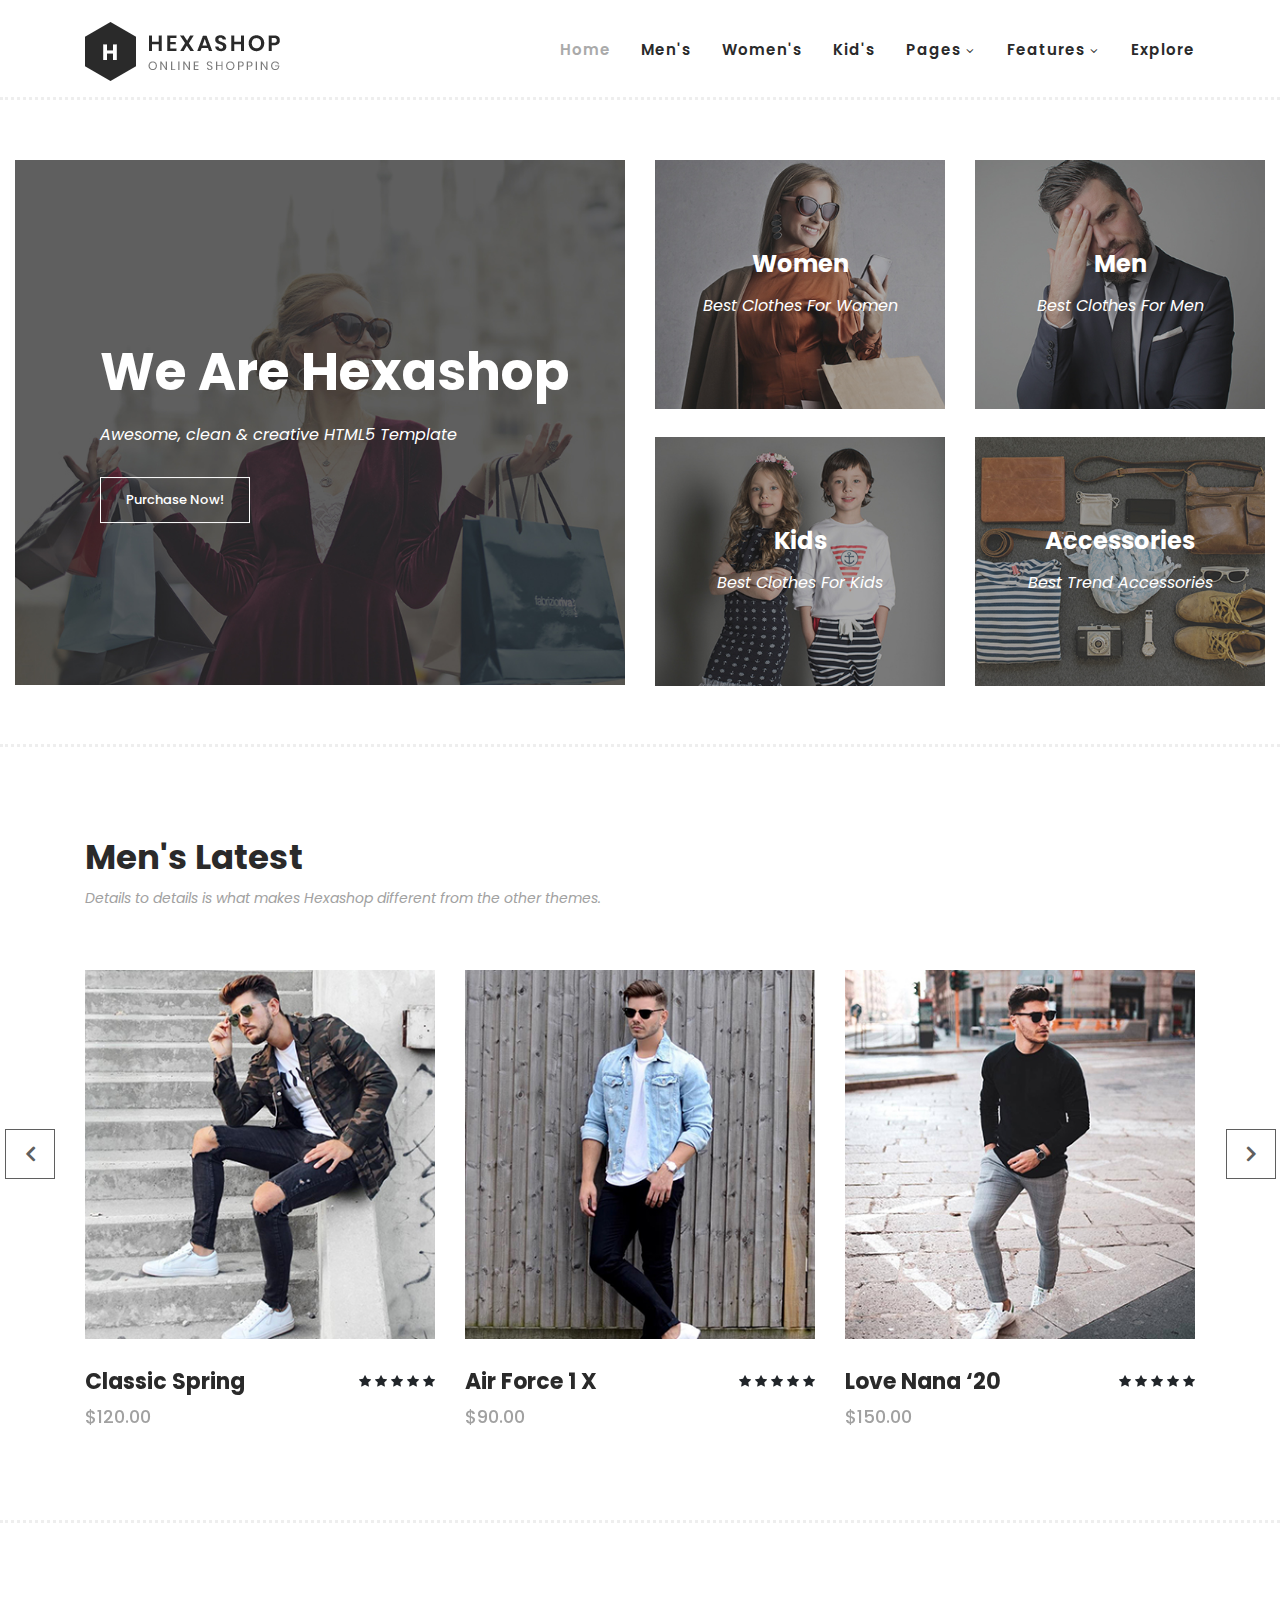
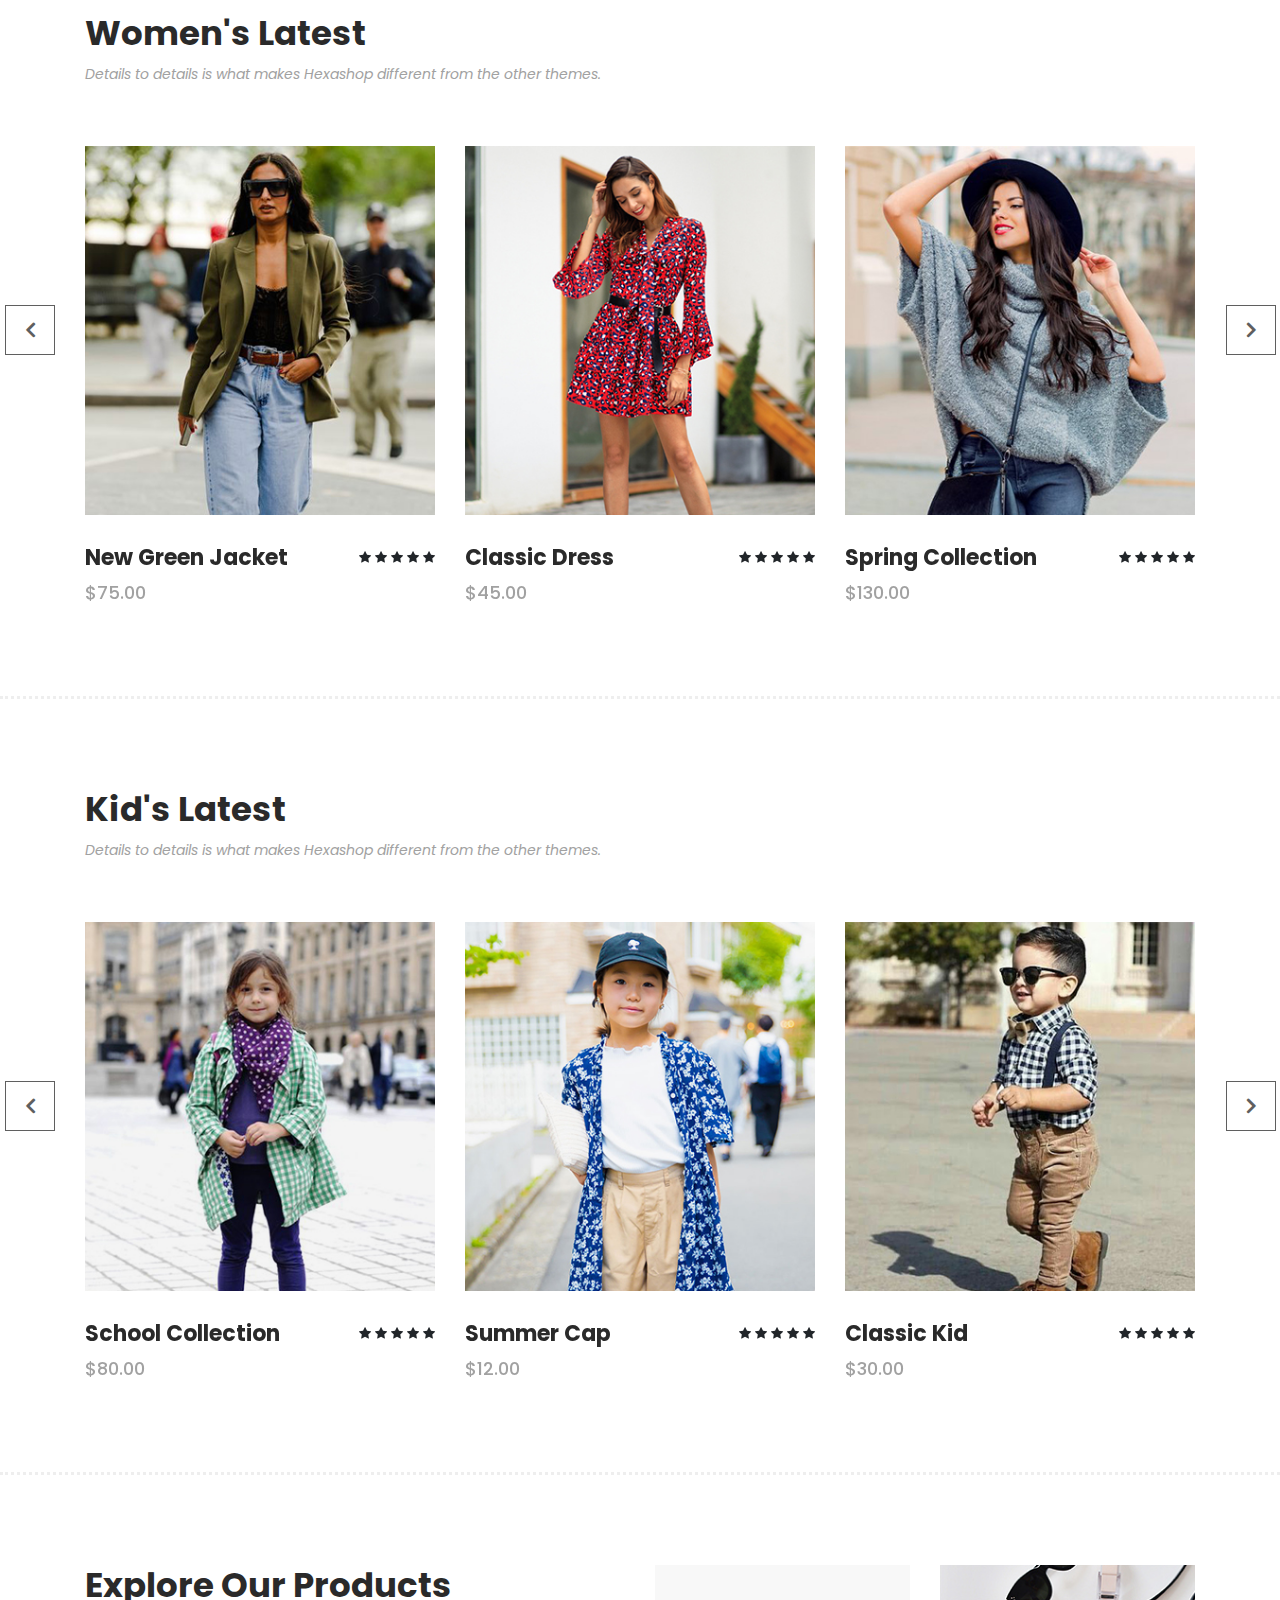
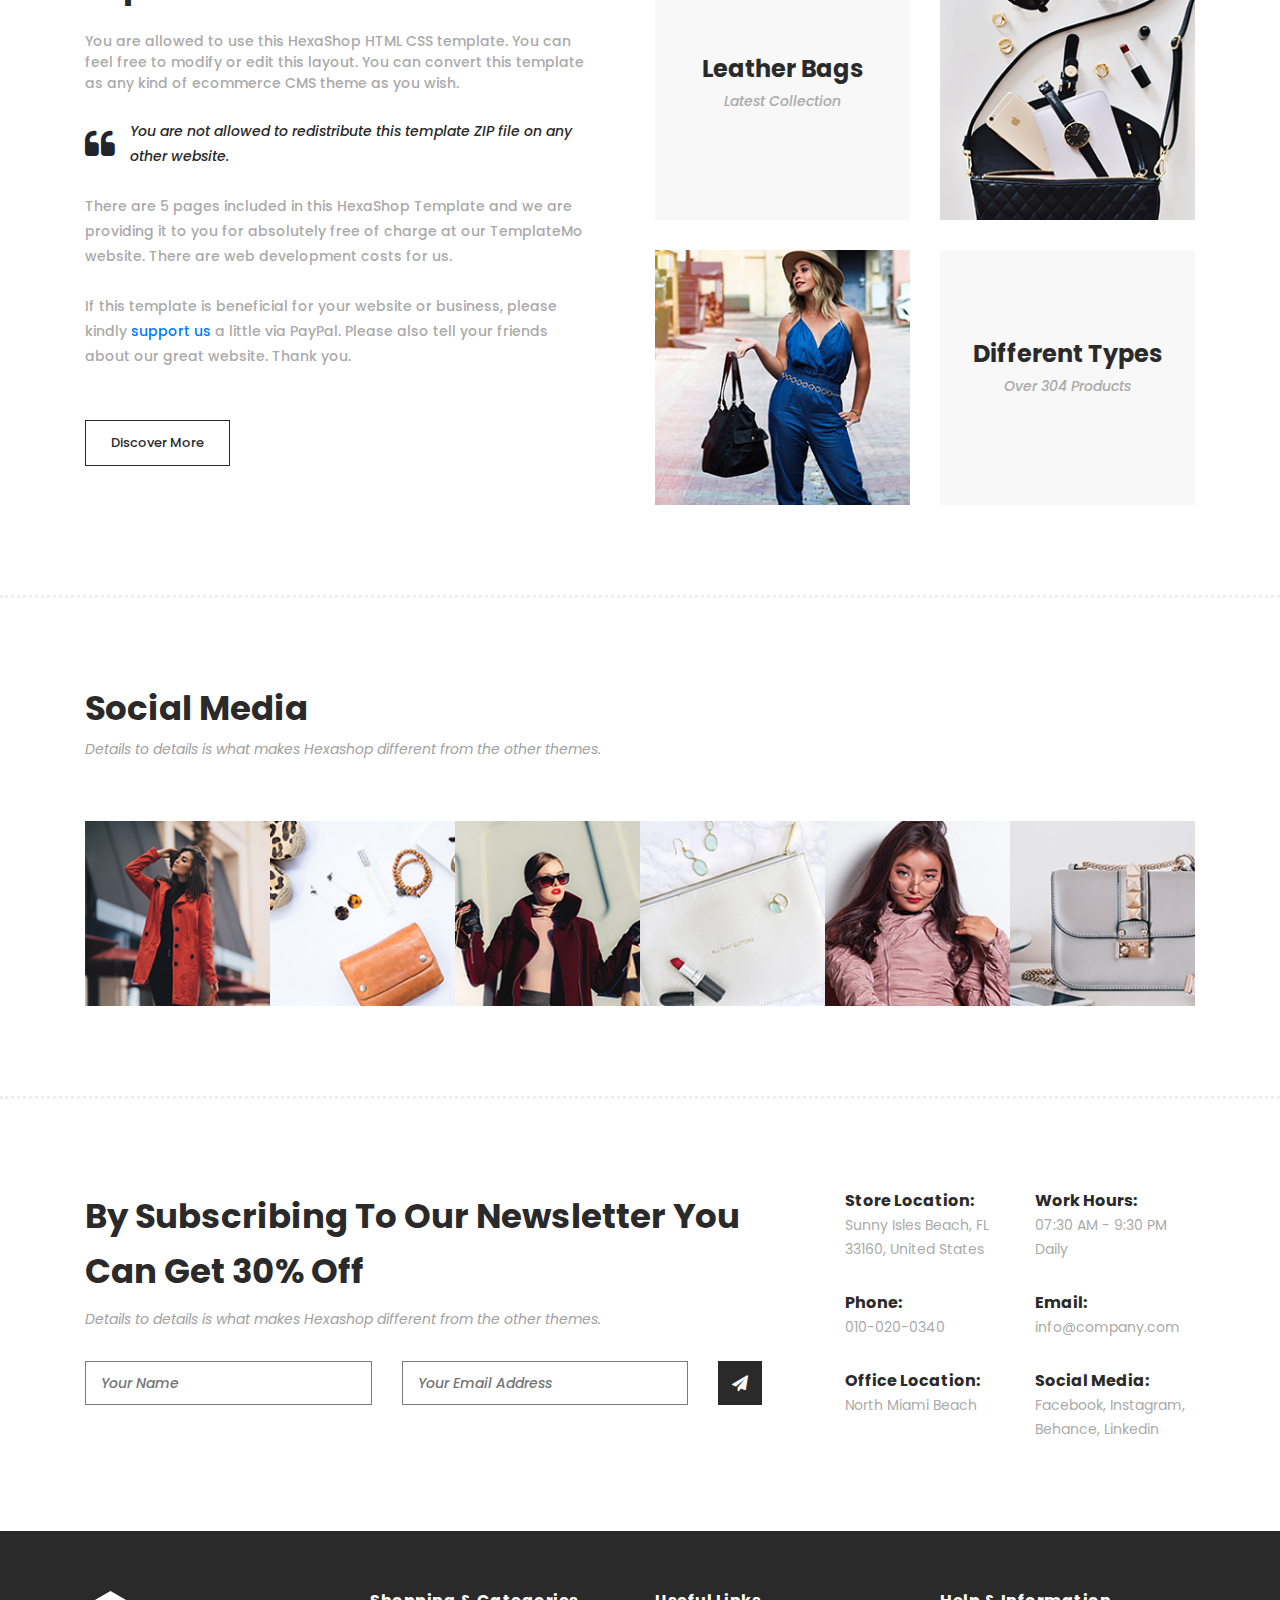
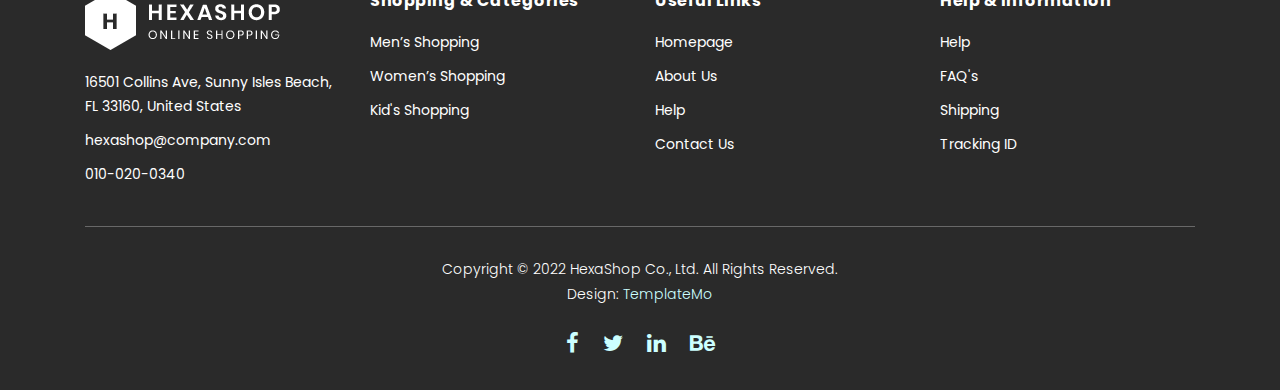
<file: index.html>
<!DOCTYPE html>
<html lang="en">

  <head>

    <meta charset="utf-8">
    <meta name="viewport" content="width=device-width, initial-scale=1, shrink-to-fit=no">
    <link href="https://fonts.googleapis.com/css?family=Poppins:100,200,300,400,500,600,700,800,900&display=swap" rel="stylesheet">
    <title>Hexashop Ecommerce</title>
    <!-- Additional CSS Files -->
    <link rel="stylesheet" type="text/css" href="assets/css/bootstrap.min.css">

    <link rel="stylesheet" type="text/css" href="assets/css/font-awesome.css">

    <link rel="stylesheet" href="assets/css/hexashop.css">

    <link rel="stylesheet" href="assets/css/owl-carousel.css">

    <link rel="stylesheet" href="assets/css/lightbox.css">
    </head>
    
    <body>
    
    <!-- ***** Preloader Start ***** -->
    <div id="preloader">
        <div class="jumper">
            <div></div>
            <div></div>
            <div></div>
        </div>
    </div>  
    <!-- ***** Preloader End ***** -->
    
    
    <!-- ***** Header Area Start ***** -->
    <header class="header-area header-sticky">
        <div class="container">
            <div class="row">
                <div class="col-12">
                    <nav class="main-nav">
                        <!-- ***** Logo Start ***** -->
                        <a href="index.html" class="logo">
                            <img src="assets/images/logo.png">
                        </a>
                        <!-- ***** Logo End ***** -->
                        <!-- ***** Menu Start ***** -->
                        <ul class="nav">
                            <li class="scroll-to-section"><a href="#top" class="active">Home</a></li>
                            <li class="scroll-to-section"><a href="#men">Men's</a></li>
                            <li class="scroll-to-section"><a href="#women">Women's</a></li>
                            <li class="scroll-to-section"><a href="#kids">Kid's</a></li>
                            <li class="submenu">
                                <a href="#">Pages</a>
                                <ul>
                                    <li><a href="about.html">About Us</a></li>
                                    <li><a href="products.html">Products</a></li>
                                    <li><a href="single-product.html">Single Product</a></li>
                                    <li><a href="contact.html">Contact Us</a></li>
                                </ul>
                            </li>
                            <li class="submenu">
                                <a href="#">Features</a>
                                <ul>
                                    <li><a href="#">Features Page 1</a></li>
                                    <li><a href="#">Features Page 2</a></li>
                                    <li><a href="#">Features Page 3</a></li>
                                    <li><a href="#">Features Page 4</a></li>
                                </ul>
                            </li>
                            <li class="scroll-to-section"><a href="#explore">Explore</a></li>
                        </ul>        
                        <a class='menu-trigger'>
                            <span>Menu</span>
                        </a>
                        <!-- ***** Menu End ***** -->
                    </nav>
                </div>
            </div>
        </div>
    </header>
    <!-- ***** Header Area End ***** -->

    <!-- ***** Main Banner Area Start ***** -->
    <div class="main-banner" id="top">
        <div class="container-fluid">
            <div class="row">
                <div class="col-lg-6">
                    <div class="left-content">
                        <div class="thumb">
                            <div class="inner-content">
                                <h4>We Are Hexashop</h4>
                                <span>Awesome, clean &amp; creative HTML5 Template</span>
                                <div class="main-border-button">
                                    <a href="#">Purchase Now!</a>
                                </div>
                            </div>
                            <img src="assets/images/left-banner-image.jpg" alt="">
                        </div>
                    </div>
                </div>
                <div class="col-lg-6">
                    <div class="right-content">
                        <div class="row">
                            <div class="col-lg-6">
                                <div class="right-first-image">
                                    <div class="thumb">
                                        <div class="inner-content">
                                            <h4>Women</h4>
                                            <span>Best Clothes For Women</span>
                                        </div>
                                        <div class="hover-content">
                                            <div class="inner">
                                                <h4>Women</h4>
                                                <p>Lorem ipsum dolor sit amet, conservisii ctetur adipiscing elit incid.</p>
                                                <div class="main-border-button">
                                                    <a href="#">Discover More</a>
                                                </div>
                                            </div>
                                        </div>
                                        <img src="assets/images/baner-right-image-01.jpg">
                                    </div>
                                </div>
                            </div>
                            <div class="col-lg-6">
                                <div class="right-first-image">
                                    <div class="thumb">
                                        <div class="inner-content">
                                            <h4>Men</h4>
                                            <span>Best Clothes For Men</span>
                                        </div>
                                        <div class="hover-content">
                                            <div class="inner">
                                                <h4>Men</h4>
                                                <p>Lorem ipsum dolor sit amet, conservisii ctetur adipiscing elit incid.</p>
                                                <div class="main-border-button">
                                                    <a href="#">Discover More</a>
                                                </div>
                                            </div>
                                        </div>
                                        <img src="assets/images/baner-right-image-02.jpg">
                                    </div>
                                </div>
                            </div>
                            <div class="col-lg-6">
                                <div class="right-first-image">
                                    <div class="thumb">
                                        <div class="inner-content">
                                            <h4>Kids</h4>
                                            <span>Best Clothes For Kids</span>
                                        </div>
                                        <div class="hover-content">
                                            <div class="inner">
                                                <h4>Kids</h4>
                                                <p>Lorem ipsum dolor sit amet, conservisii ctetur adipiscing elit incid.</p>
                                                <div class="main-border-button">
                                                    <a href="#">Discover More</a>
                                                </div>
                                            </div>
                                        </div>
                                        <img src="assets/images/baner-right-image-03.jpg">
                                    </div>
                                </div>
                            </div>
                            <div class="col-lg-6">
                                <div class="right-first-image">
                                    <div class="thumb">
                                        <div class="inner-content">
                                            <h4>Accessories</h4>
                                            <span>Best Trend Accessories</span>
                                        </div>
                                        <div class="hover-content">
                                            <div class="inner">
                                                <h4>Accessories</h4>
                                                <p>Lorem ipsum dolor sit amet, conservisii ctetur adipiscing elit incid.</p>
                                                <div class="main-border-button">
                                                    <a href="#">Discover More</a>
                                                </div>
                                            </div>
                                        </div>
                                        <img src="assets/images/baner-right-image-04.jpg">
                                    </div>
                                </div>
                            </div>
                        </div>
                    </div>
                </div>
            </div>
        </div>
    </div>
    <!-- ***** Main Banner Area End ***** -->

    <!-- ***** Men Area Starts ***** -->
    <section class="section" id="men">
        <div class="container">
            <div class="row">
                <div class="col-lg-6">
                    <div class="section-heading">
                        <h2>Men's Latest</h2>
                        <span>Details to details is what makes Hexashop different from the other themes.</span>
                    </div>
                </div>
            </div>
        </div>
        <div class="container">
            <div class="row">
                <div class="col-lg-12">
                    <div class="men-item-carousel">
                        <div class="owl-men-item owl-carousel">
                            <div class="item">
                                <div class="thumb">
                                    <div class="hover-content">
                                        <ul>
                                            <li><a href="single-product.html"><i class="fa fa-eye"></i></a></li>
                                            <li><a href="single-product.html"><i class="fa fa-star"></i></a></li>
                                            <li><a href="single-product.html"><i class="fa fa-shopping-cart"></i></a></li>
                                        </ul>
                                    </div>
                                    <img src="assets/images/men-01.jpg" alt="">
                                </div>
                                <div class="down-content">
                                    <h4>Classic Spring</h4>
                                    <span>$120.00</span>
                                    <ul class="stars">
                                        <li><i class="fa fa-star"></i></li>
                                        <li><i class="fa fa-star"></i></li>
                                        <li><i class="fa fa-star"></i></li>
                                        <li><i class="fa fa-star"></i></li>
                                        <li><i class="fa fa-star"></i></li>
                                    </ul>
                                </div>
                            </div>
                            <div class="item">
                                <div class="thumb">
                                    <div class="hover-content">
                                        <ul>
                                            <li><a href="single-product.html"><i class="fa fa-eye"></i></a></li>
                                            <li><a href="single-product.html"><i class="fa fa-star"></i></a></li>
                                            <li><a href="single-product.html"><i class="fa fa-shopping-cart"></i></a></li>
                                        </ul>
                                    </div>
                                    <img src="assets/images/men-02.jpg" alt="">
                                </div>
                                <div class="down-content">
                                    <h4>Air Force 1 X</h4>
                                    <span>$90.00</span>
                                    <ul class="stars">
                                        <li><i class="fa fa-star"></i></li>
                                        <li><i class="fa fa-star"></i></li>
                                        <li><i class="fa fa-star"></i></li>
                                        <li><i class="fa fa-star"></i></li>
                                        <li><i class="fa fa-star"></i></li>
                                    </ul>
                                </div>
                            </div>
                            <div class="item">
                                <div class="thumb">
                                    <div class="hover-content">
                                        <ul>
                                            <li><a href="single-product.html"><i class="fa fa-eye"></i></a></li>
                                            <li><a href="single-product.html"><i class="fa fa-star"></i></a></li>
                                            <li><a href="single-product.html"><i class="fa fa-shopping-cart"></i></a></li>
                                        </ul>
                                    </div>
                                    <img src="assets/images/men-03.jpg" alt="">
                                </div>
                                <div class="down-content">
                                    <h4>Love Nana ‘20</h4>
                                    <span>$150.00</span>
                                    <ul class="stars">
                                        <li><i class="fa fa-star"></i></li>
                                        <li><i class="fa fa-star"></i></li>
                                        <li><i class="fa fa-star"></i></li>
                                        <li><i class="fa fa-star"></i></li>
                                        <li><i class="fa fa-star"></i></li>
                                    </ul>
                                </div>
                            </div>
                            <div class="item">
                                <div class="thumb">
                                    <div class="hover-content">
                                        <ul>
                                            <li><a href="single-product.html"><i class="fa fa-eye"></i></a></li>
                                            <li><a href="single-product.html"><i class="fa fa-star"></i></a></li>
                                            <li><a href="single-product.html"><i class="fa fa-shopping-cart"></i></a></li>
                                        </ul>
                                    </div>
                                    <img src="assets/images/men-01.jpg" alt="">
                                </div>
                                <div class="down-content">
                                    <h4>Classic Spring</h4>
                                    <span>$120.00</span>
                                    <ul class="stars">
                                        <li><i class="fa fa-star"></i></li>
                                        <li><i class="fa fa-star"></i></li>
                                        <li><i class="fa fa-star"></i></li>
                                        <li><i class="fa fa-star"></i></li>
                                        <li><i class="fa fa-star"></i></li>
                                    </ul>
                                </div>
                            </div>
                        </div>
                    </div>
                </div>
            </div>
        </div>
    </section>
    <!-- ***** Men Area Ends ***** -->

    <!-- ***** Women Area Starts ***** -->
    <section class="section" id="women">
        <div class="container">
            <div class="row">
                <div class="col-lg-6">
                    <div class="section-heading">
                        <h2>Women's Latest</h2>
                        <span>Details to details is what makes Hexashop different from the other themes.</span>
                    </div>
                </div>
            </div>
        </div>
        <div class="container">
            <div class="row">
                <div class="col-lg-12">
                    <div class="women-item-carousel">
                        <div class="owl-women-item owl-carousel">
                            <div class="item">
                                <div class="thumb">
                                    <div class="hover-content">
                                        <ul>
                                            <li><a href="single-product.html"><i class="fa fa-eye"></i></a></li>
                                            <li><a href="single-product.html"><i class="fa fa-star"></i></a></li>
                                            <li><a href="single-product.html"><i class="fa fa-shopping-cart"></i></a></li>
                                        </ul>
                                    </div>
                                    <img src="assets/images/women-01.jpg" alt="">
                                </div>
                                <div class="down-content">
                                    <h4>New Green Jacket</h4>
                                    <span>$75.00</span>
                                    <ul class="stars">
                                        <li><i class="fa fa-star"></i></li>
                                        <li><i class="fa fa-star"></i></li>
                                        <li><i class="fa fa-star"></i></li>
                                        <li><i class="fa fa-star"></i></li>
                                        <li><i class="fa fa-star"></i></li>
                                    </ul>
                                </div>
                            </div>
                            <div class="item">
                                <div class="thumb">
                                    <div class="hover-content">
                                        <ul>
                                            <li><a href="single-product.html"><i class="fa fa-eye"></i></a></li>
                                            <li><a href="single-product.html"><i class="fa fa-star"></i></a></li>
                                            <li><a href="single-product.html"><i class="fa fa-shopping-cart"></i></a></li>
                                        </ul>
                                    </div>
                                    <img src="assets/images/women-02.jpg" alt="">
                                </div>
                                <div class="down-content">
                                    <h4>Classic Dress</h4>
                                    <span>$45.00</span>
                                    <ul class="stars">
                                        <li><i class="fa fa-star"></i></li>
                                        <li><i class="fa fa-star"></i></li>
                                        <li><i class="fa fa-star"></i></li>
                                        <li><i class="fa fa-star"></i></li>
                                        <li><i class="fa fa-star"></i></li>
                                    </ul>
                                </div>
                            </div>
                            <div class="item">
                                <div class="thumb">
                                    <div class="hover-content">
                                        <ul>
                                            <li><a href="single-product.html"><i class="fa fa-eye"></i></a></li>
                                            <li><a href="single-product.html"><i class="fa fa-star"></i></a></li>
                                            <li><a href="single-product.html"><i class="fa fa-shopping-cart"></i></a></li>
                                        </ul>
                                    </div>
                                    <img src="assets/images/women-03.jpg" alt="">
                                </div>
                                <div class="down-content">
                                    <h4>Spring Collection</h4>
                                    <span>$130.00</span>
                                    <ul class="stars">
                                        <li><i class="fa fa-star"></i></li>
                                        <li><i class="fa fa-star"></i></li>
                                        <li><i class="fa fa-star"></i></li>
                                        <li><i class="fa fa-star"></i></li>
                                        <li><i class="fa fa-star"></i></li>
                                    </ul>
                                </div>
                            </div>
                            <div class="item">
                                <div class="thumb">
                                    <div class="hover-content">
                                        <ul>
                                            <li><a href="single-product.html"><i class="fa fa-eye"></i></a></li>
                                            <li><a href="single-product.html"><i class="fa fa-star"></i></a></li>
                                            <li><a href="single-product.html"><i class="fa fa-shopping-cart"></i></a></li>
                                        </ul>
                                    </div>
                                    <img src="assets/images/women-01.jpg" alt="">
                                </div>
                                <div class="down-content">
                                    <h4>Classic Spring</h4>
                                    <span>$120.00</span>
                                    <ul class="stars">
                                        <li><i class="fa fa-star"></i></li>
                                        <li><i class="fa fa-star"></i></li>
                                        <li><i class="fa fa-star"></i></li>
                                        <li><i class="fa fa-star"></i></li>
                                        <li><i class="fa fa-star"></i></li>
                                    </ul>
                                </div>
                            </div>
                        </div>
                    </div>
                </div>
            </div>
        </div>
    </section>
    <!-- ***** Women Area Ends ***** -->

    <!-- ***** Kids Area Starts ***** -->
    <section class="section" id="kids">
        <div class="container">
            <div class="row">
                <div class="col-lg-6">
                    <div class="section-heading">
                        <h2>Kid's Latest</h2>
                        <span>Details to details is what makes Hexashop different from the other themes.</span>
                    </div>
                </div>
            </div>
        </div>
        <div class="container">
            <div class="row">
                <div class="col-lg-12">
                    <div class="kid-item-carousel">
                        <div class="owl-kid-item owl-carousel">
                            <div class="item">
                                <div class="thumb">
                                    <div class="hover-content">
                                        <ul>
                                            <li><a href="single-product.html"><i class="fa fa-eye"></i></a></li>
                                            <li><a href="single-product.html"><i class="fa fa-star"></i></a></li>
                                            <li><a href="single-product.html"><i class="fa fa-shopping-cart"></i></a></li>
                                        </ul>
                                    </div>
                                    <img src="assets/images/kid-01.jpg" alt="">
                                </div>
                                <div class="down-content">
                                    <h4>School Collection</h4>
                                    <span>$80.00</span>
                                    <ul class="stars">
                                        <li><i class="fa fa-star"></i></li>
                                        <li><i class="fa fa-star"></i></li>
                                        <li><i class="fa fa-star"></i></li>
                                        <li><i class="fa fa-star"></i></li>
                                        <li><i class="fa fa-star"></i></li>
                                    </ul>
                                </div>
                            </div>
                            <div class="item">
                                <div class="thumb">
                                    <div class="hover-content">
                                        <ul>
                                            <li><a href="single-product.html"><i class="fa fa-eye"></i></a></li>
                                            <li><a href="single-product.html"><i class="fa fa-star"></i></a></li>
                                            <li><a href="single-product.html"><i class="fa fa-shopping-cart"></i></a></li>
                                        </ul>
                                    </div>
                                    <img src="assets/images/kid-02.jpg" alt="">
                                </div>
                                <div class="down-content">
                                    <h4>Summer Cap</h4>
                                    <span>$12.00</span>
                                    <ul class="stars">
                                        <li><i class="fa fa-star"></i></li>
                                        <li><i class="fa fa-star"></i></li>
                                        <li><i class="fa fa-star"></i></li>
                                        <li><i class="fa fa-star"></i></li>
                                        <li><i class="fa fa-star"></i></li>
                                    </ul>
                                </div>
                            </div>
                            <div class="item">
                                <div class="thumb">
                                    <div class="hover-content">
                                        <ul>
                                            <li><a href="single-product.html"><i class="fa fa-eye"></i></a></li>
                                            <li><a href="single-product.html"><i class="fa fa-star"></i></a></li>
                                            <li><a href="single-product.html"><i class="fa fa-shopping-cart"></i></a></li>
                                        </ul>
                                    </div>
                                    <img src="assets/images/kid-03.jpg" alt="">
                                </div>
                                <div class="down-content">
                                    <h4>Classic Kid</h4>
                                    <span>$30.00</span>
                                    <ul class="stars">
                                        <li><i class="fa fa-star"></i></li>
                                        <li><i class="fa fa-star"></i></li>
                                        <li><i class="fa fa-star"></i></li>
                                        <li><i class="fa fa-star"></i></li>
                                        <li><i class="fa fa-star"></i></li>
                                    </ul>
                                </div>
                            </div>
                            <div class="item">
                                <div class="thumb">
                                    <div class="hover-content">
                                        <ul>
                                            <li><a href="single-product.html"><i class="fa fa-eye"></i></a></li>
                                            <li><a href="single-product.html"><i class="fa fa-star"></i></a></li>
                                            <li><a href="single-product.html"><i class="fa fa-shopping-cart"></i></a></li>
                                        </ul>
                                    </div>
                                    <img src="assets/images/kid-01.jpg" alt="">
                                </div>
                                <div class="down-content">
                                    <h4>Classic Spring</h4>
                                    <span>$120.00</span>
                                    <ul class="stars">
                                        <li><i class="fa fa-star"></i></li>
                                        <li><i class="fa fa-star"></i></li>
                                        <li><i class="fa fa-star"></i></li>
                                        <li><i class="fa fa-star"></i></li>
                                        <li><i class="fa fa-star"></i></li>
                                    </ul>
                                </div>
                            </div>
                        </div>
                    </div>
                </div>
            </div>
        </div>
    </section>
    <!-- ***** Kids Area Ends ***** -->

    <!-- ***** Explore Area Starts ***** -->
    <section class="section" id="explore">
        <div class="container">
            <div class="row">
                <div class="col-lg-6">
                    <div class="left-content">
                        <h2>Explore Our Products</h2>
                        <span>You are allowed to use this HexaShop HTML CSS template. You can feel free to modify or edit this layout. You can convert this template as any kind of ecommerce CMS theme as you wish.</span>
                        <div class="quote">
                            <i class="fa fa-quote-left"></i><p>You are not allowed to redistribute this template ZIP file on any other website.</p>
                        </div>
                        <p>There are 5 pages included in this HexaShop Template and we are providing it to you for absolutely free of charge at our TemplateMo website. There are web development costs for us.</p>
                        <p>If this template is beneficial for your website or business, please kindly <a rel="nofollow" href="https://paypal.me/templatemo" target="_blank">support us</a> a little via PayPal. Please also tell your friends about our great website. Thank you.</p>
                        <div class="main-border-button">
                            <a href="products.html">Discover More</a>
                        </div>
                    </div>
                </div>
                <div class="col-lg-6">
                    <div class="right-content">
                        <div class="row">
                            <div class="col-lg-6">
                                <div class="leather">
                                    <h4>Leather Bags</h4>
                                    <span>Latest Collection</span>
                                </div>
                            </div>
                            <div class="col-lg-6">
                                <div class="first-image">
                                    <img src="assets/images/explore-image-01.jpg" alt="">
                                </div>
                            </div>
                            <div class="col-lg-6">
                                <div class="second-image">
                                    <img src="assets/images/explore-image-02.jpg" alt="">
                                </div>
                            </div>
                            <div class="col-lg-6">
                                <div class="types">
                                    <h4>Different Types</h4>
                                    <span>Over 304 Products</span>
                                </div>
                            </div>
                        </div>
                    </div>
                </div>
            </div>
        </div>
    </section>
    <!-- ***** Explore Area Ends ***** -->

    <!-- ***** Social Area Starts ***** -->
    <section class="section" id="social">
        <div class="container">
            <div class="row">
                <div class="col-lg-12">
                    <div class="section-heading">
                        <h2>Social Media</h2>
                        <span>Details to details is what makes Hexashop different from the other themes.</span>
                    </div>
                </div>
            </div>
        </div>
        <div class="container">
            <div class="row images">
                <div class="col-2">
                    <div class="thumb">
                        <div class="icon">
                            <a href="http://instagram.com">
                                <h6>Fashion</h6>
                                <i class="fa fa-instagram"></i>
                            </a>
                        </div>
                        <img src="assets/images/instagram-01.jpg" alt="">
                    </div>
                </div>
                <div class="col-2">
                    <div class="thumb">
                        <div class="icon">
                            <a href="http://instagram.com">
                                <h6>New</h6>
                                <i class="fa fa-instagram"></i>
                            </a>
                        </div>
                        <img src="assets/images/instagram-02.jpg" alt="">
                    </div>
                </div>
                <div class="col-2">
                    <div class="thumb">
                        <div class="icon">
                            <a href="http://instagram.com">
                                <h6>Brand</h6>
                                <i class="fa fa-instagram"></i>
                            </a>
                        </div>
                        <img src="assets/images/instagram-03.jpg" alt="">
                    </div>
                </div>
                <div class="col-2">
                    <div class="thumb">
                        <div class="icon">
                            <a href="http://instagram.com">
                                <h6>Makeup</h6>
                                <i class="fa fa-instagram"></i>
                            </a>
                        </div>
                        <img src="assets/images/instagram-04.jpg" alt="">
                    </div>
                </div>
                <div class="col-2">
                    <div class="thumb">
                        <div class="icon">
                            <a href="http://instagram.com">
                                <h6>Leather</h6>
                                <i class="fa fa-instagram"></i>
                            </a>
                        </div>
                        <img src="assets/images/instagram-05.jpg" alt="">
                    </div>
                </div>
                <div class="col-2">
                    <div class="thumb">
                        <div class="icon">
                            <a href="http://instagram.com">
                                <h6>Bag</h6>
                                <i class="fa fa-instagram"></i>
                            </a>
                        </div>
                        <img src="assets/images/instagram-06.jpg" alt="">
                    </div>
                </div>
            </div>
        </div>
    </section>
    <!-- ***** Social Area Ends ***** -->

    <!-- ***** Subscribe Area Starts ***** -->
    <div class="subscribe">
        <div class="container">
            <div class="row">
                <div class="col-lg-8">
                    <div class="section-heading">
                        <h2>By Subscribing To Our Newsletter You Can Get 30% Off</h2>
                        <span>Details to details is what makes Hexashop different from the other themes.</span>
                    </div>
                    <form id="subscribe" action="" method="get">
                        <div class="row">
                          <div class="col-lg-5">
                            <fieldset>
                              <input name="name" type="text" id="name" placeholder="Your Name" required="">
                            </fieldset>
                          </div>
                          <div class="col-lg-5">
                            <fieldset>
                              <input name="email" type="text" id="email" pattern="[^ @]*@[^ @]*" placeholder="Your Email Address" required="">
                            </fieldset>
                          </div>
                          <div class="col-lg-2">
                            <fieldset>
                              <button type="submit" id="form-submit" class="main-dark-button"><i class="fa fa-paper-plane"></i></button>
                            </fieldset>
                          </div>
                        </div>
                    </form>
                </div>
                <div class="col-lg-4">
                    <div class="row">
                        <div class="col-6">
                            <ul>
                                <li>Store Location:<br><span>Sunny Isles Beach, FL 33160, United States</span></li>
                                <li>Phone:<br><span>010-020-0340</span></li>
                                <li>Office Location:<br><span>North Miami Beach</span></li>
                            </ul>
                        </div>
                        <div class="col-6">
                            <ul>
                                <li>Work Hours:<br><span>07:30 AM - 9:30 PM Daily</span></li>
                                <li>Email:<br><span>info@company.com</span></li>
                                <li>Social Media:<br><span><a href="#">Facebook</a>, <a href="#">Instagram</a>, <a href="#">Behance</a>, <a href="#">Linkedin</a></span></li>
                            </ul>
                        </div>
                    </div>
                </div>
            </div>
        </div>
    </div>
    <!-- ***** Subscribe Area Ends ***** -->
    
    <!-- ***** Footer Start ***** -->
    <footer>
        <div class="container">
            <div class="row">
                <div class="col-lg-3">
                    <div class="first-item">
                        <div class="logo">
                            <img src="assets/images/white-logo.png" alt="hexashop ecommerce templatemo">
                        </div>
                        <ul>
                            <li><a href="#">16501 Collins Ave, Sunny Isles Beach, FL 33160, United States</a></li>
                            <li><a href="#">hexashop@company.com</a></li>
                            <li><a href="#">010-020-0340</a></li>
                        </ul>
                    </div>
                </div>
                <div class="col-lg-3">
                    <h4>Shopping &amp; Categories</h4>
                    <ul>
                        <li><a href="#">Men’s Shopping</a></li>
                        <li><a href="#">Women’s Shopping</a></li>
                        <li><a href="#">Kid's Shopping</a></li>
                    </ul>
                </div>
                <div class="col-lg-3">
                    <h4>Useful Links</h4>
                    <ul>
                        <li><a href="#">Homepage</a></li>
                        <li><a href="#">About Us</a></li>
                        <li><a href="#">Help</a></li>
                        <li><a href="#">Contact Us</a></li>
                    </ul>
                </div>
                <div class="col-lg-3">
                    <h4>Help &amp; Information</h4>
                    <ul>
                        <li><a href="#">Help</a></li>
                        <li><a href="#">FAQ's</a></li>
                        <li><a href="#">Shipping</a></li>
                        <li><a href="#">Tracking ID</a></li>
                    </ul>
                </div>
                <div class="col-lg-12">
                    <div class="under-footer">
                        <p>Copyright © 2022 HexaShop Co., Ltd. All Rights Reserved. 
                        
                        <br>Design: <a href="https://templatemo.com" target="_parent" title="free css templates">TemplateMo</a></p>
                        <ul>
                            <li><a href="#"><i class="fa fa-facebook"></i></a></li>
                            <li><a href="#"><i class="fa fa-twitter"></i></a></li>
                            <li><a href="#"><i class="fa fa-linkedin"></i></a></li>
                            <li><a href="#"><i class="fa fa-behance"></i></a></li>
                        </ul>
                    </div>
                </div>
            </div>
        </div>
    </footer>
    

    <!-- jQuery -->
    <script src="assets/js/jquery-2.1.0.min.js"></script>

    <!-- Bootstrap -->
    <script src="assets/js/popper.js"></script>
    <script src="assets/js/bootstrap.min.js"></script>

    <!-- Plugins -->
    <script src="assets/js/owl-carousel.js"></script>
    <script src="assets/js/accordions.js"></script>
    <script src="assets/js/datepicker.js"></script>
    <script src="assets/js/scrollreveal.min.js"></script>
    <script src="assets/js/waypoints.min.js"></script>
    <script src="assets/js/jquery.counterup.min.js"></script>
    <script src="assets/js/imgfix.min.js"></script> 
    <script src="assets/js/slick.js"></script> 
    <script src="assets/js/lightbox.js"></script> 
    <script src="assets/js/isotope.js"></script> 
    
    <!-- Global Init -->
    <script src="assets/js/custom.js"></script>

  </body>
</html>
</file>
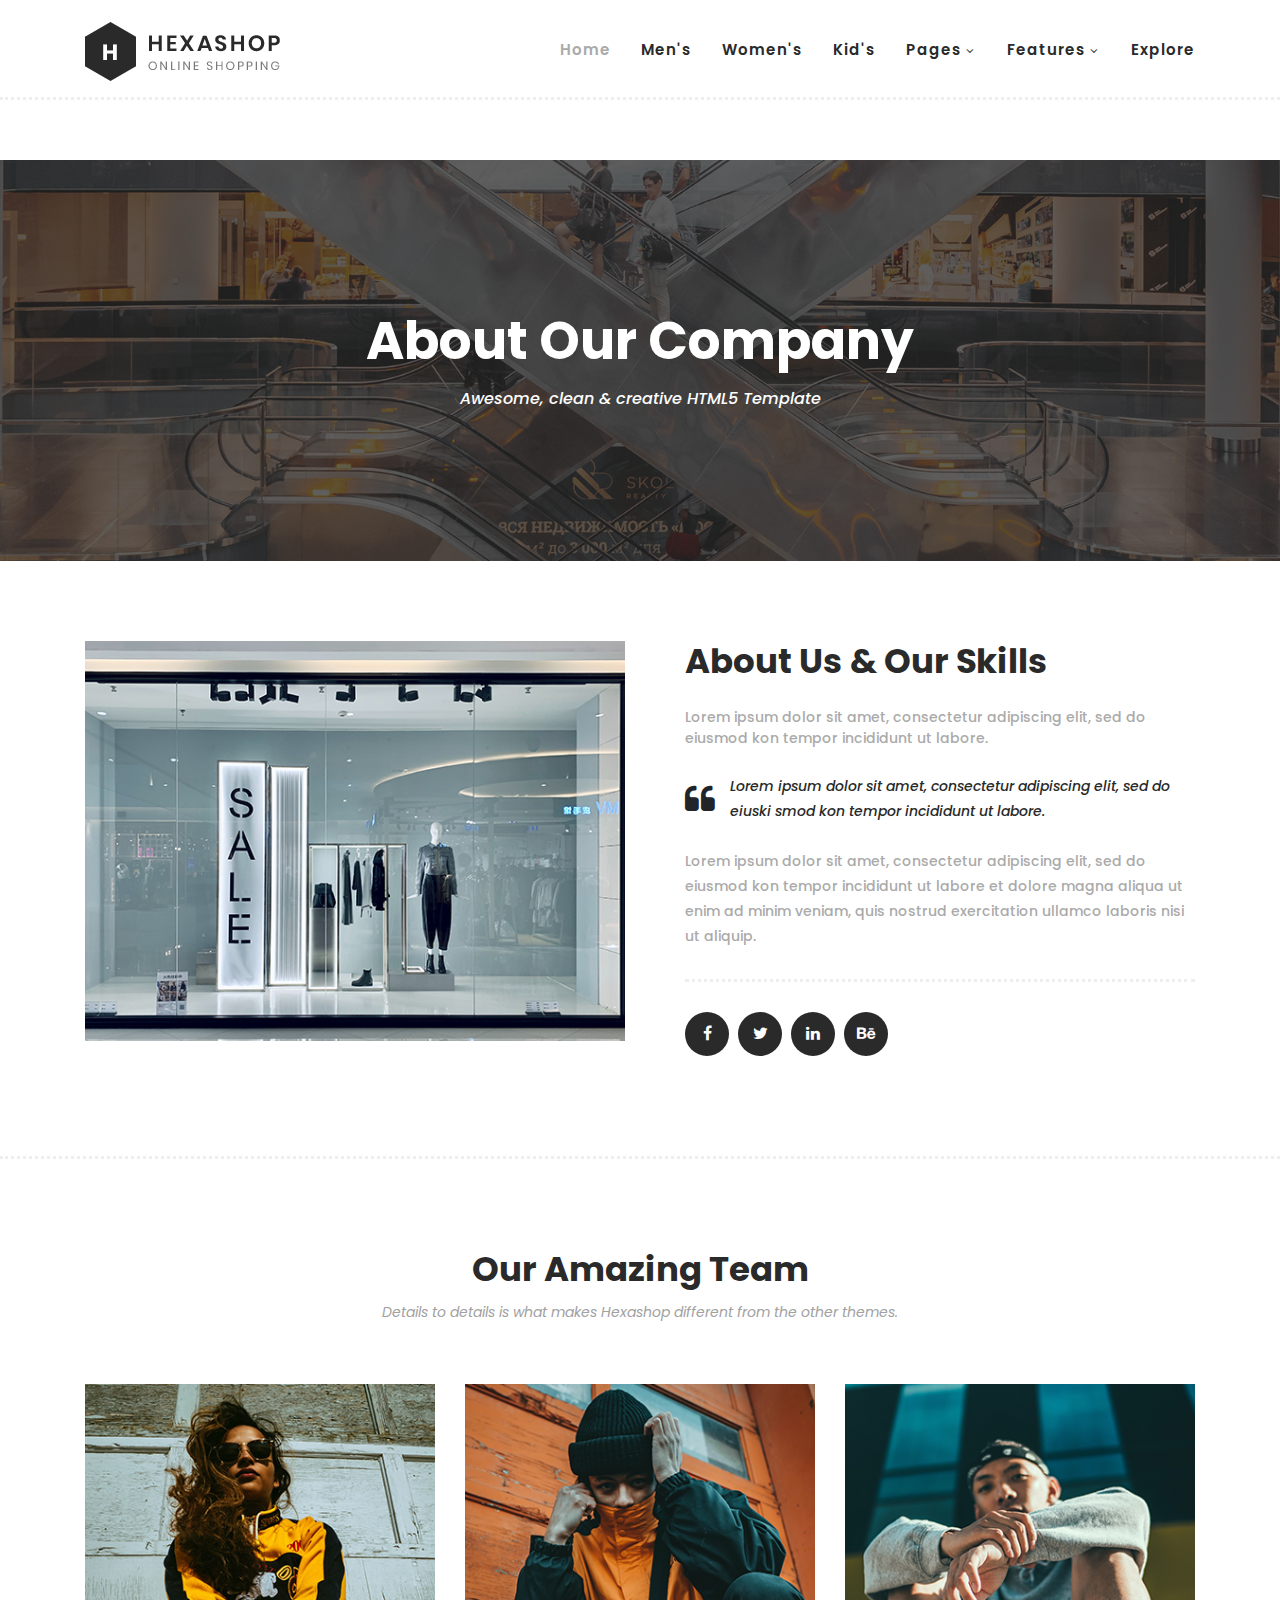
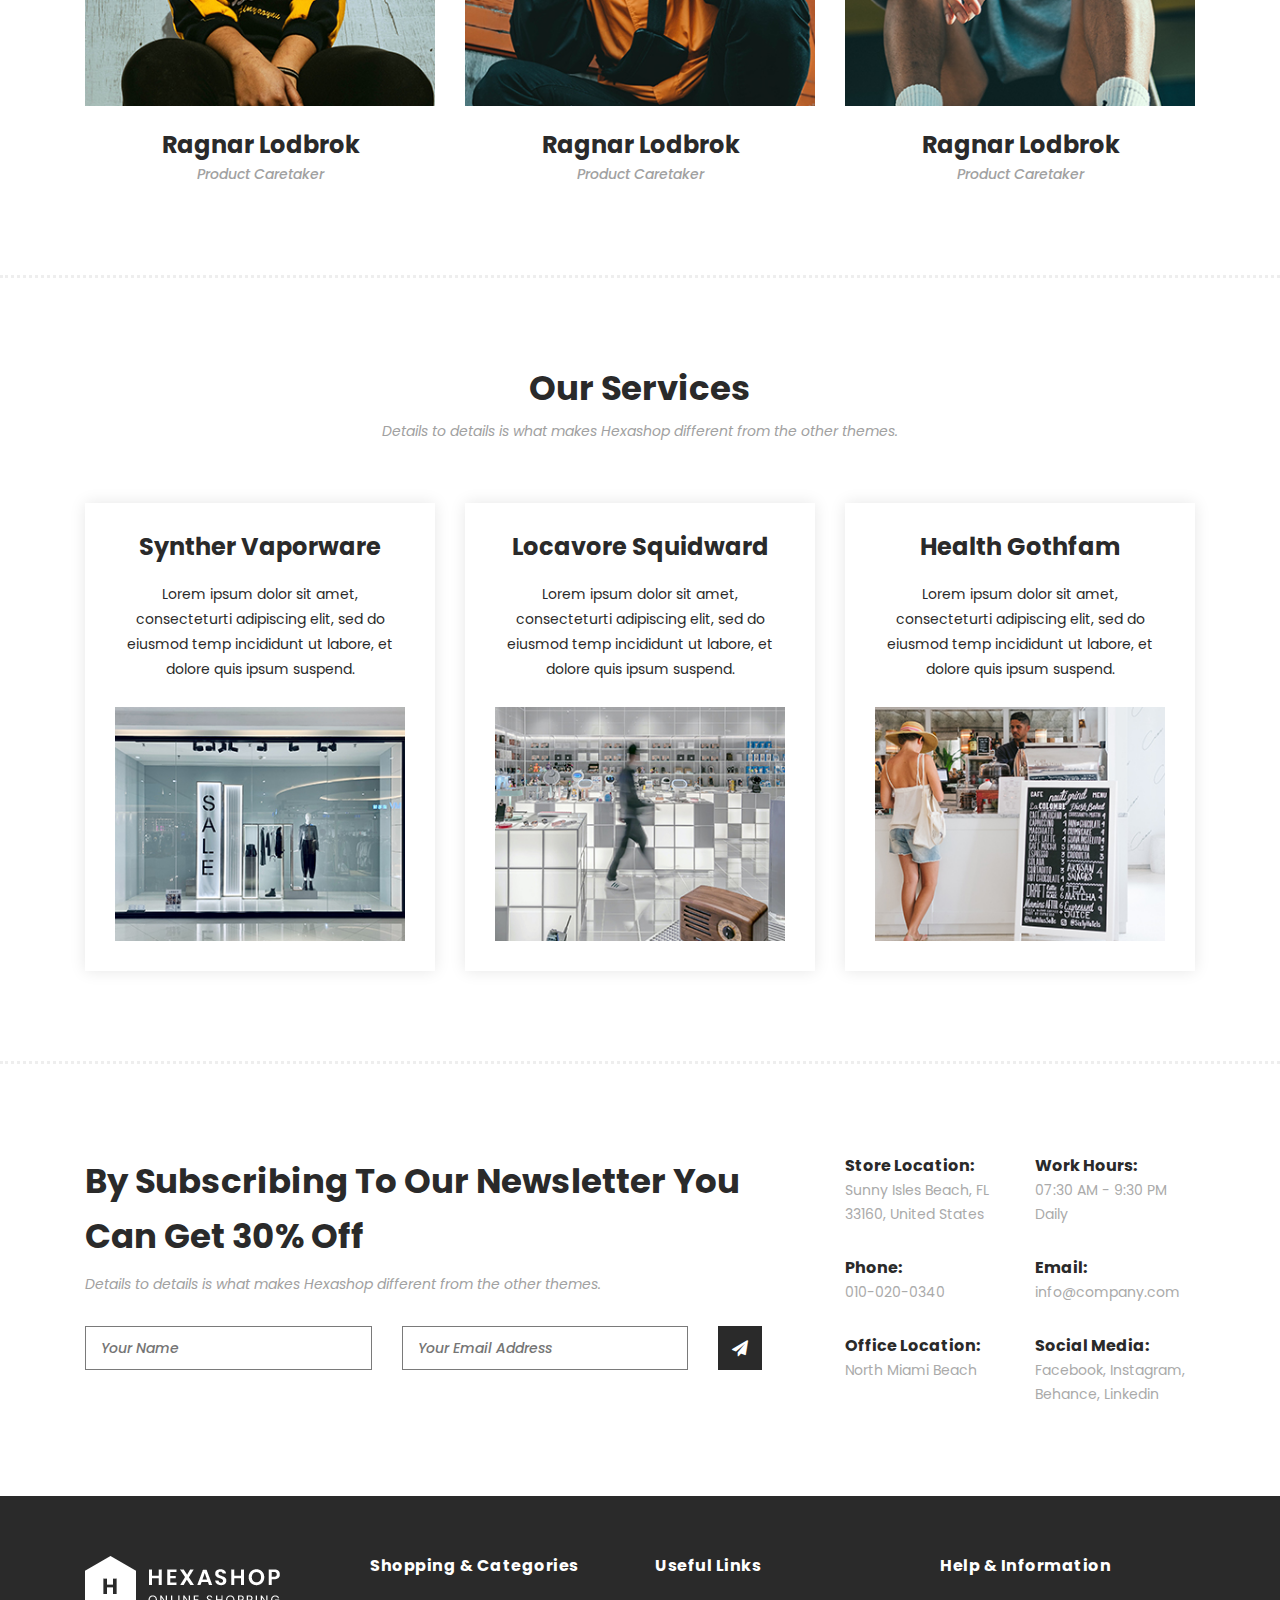
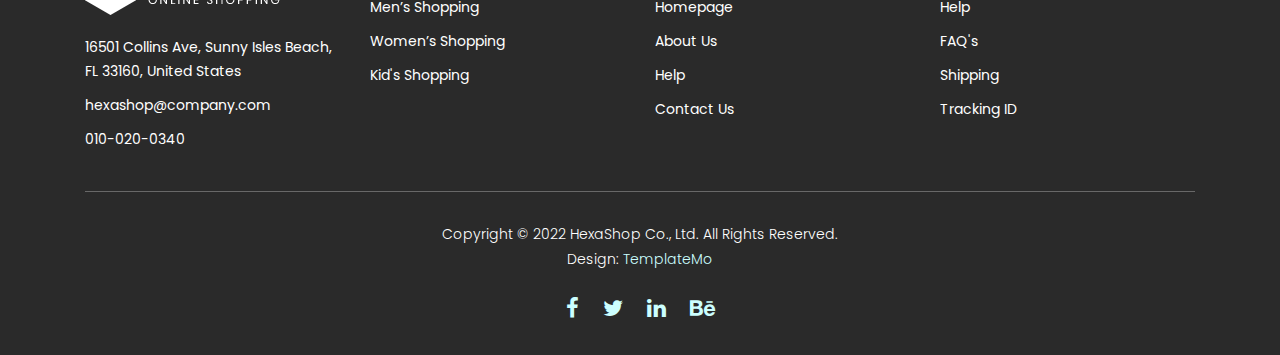
<file: about.html>
<!DOCTYPE html>
<html lang="en">

  <head>

    <meta charset="utf-8">
    <meta name="viewport" content="width=device-width, initial-scale=1, shrink-to-fit=no">
    <meta name="description" content="">
    <meta name="author" content="">
    <link href="https://fonts.googleapis.com/css?family=Poppins:100,200,300,400,500,600,700,800,900&display=swap" rel="stylesheet">

    <title>Hexashop - About Page</title>


    <!-- Additional CSS Files -->
    <link rel="stylesheet" type="text/css" href="assets/css/bootstrap.min.css">

    <link rel="stylesheet" type="text/css" href="assets/css/font-awesome.css">

    <link rel="stylesheet" href="assets/css/hexashop.css">

    <link rel="stylesheet" href="assets/css/owl-carousel.css">

    <link rel="stylesheet" href="assets/css/lightbox.css">
    </head>
    
    <body>
    
    <!-- ***** Preloader Start ***** -->
    <div id="preloader">
        <div class="jumper">
            <div></div>
            <div></div>
            <div></div>
        </div>
    </div>  
    <!-- ***** Preloader End ***** -->
    
    
    <!-- ***** Header Area Start ***** -->
    <header class="header-area header-sticky">
        <div class="container">
            <div class="row">
                <div class="col-12">
                    <nav class="main-nav">
                        <!-- ***** Logo Start ***** -->
                        <a href="index.html" class="logo">
                            <img src="assets/images/logo.png">
                        </a>
                        <!-- ***** Logo End ***** -->
                        <!-- ***** Menu Start ***** -->
                        <ul class="nav">
                            <li class="scroll-to-section"><a href="index.html" class="active">Home</a></li>
                            <li class="scroll-to-section"><a href="index.html">Men's</a></li>
                            <li class="scroll-to-section"><a href="index.html">Women's</a></li>
                            <li class="scroll-to-section"><a href="index.html">Kid's</a></li>
                            <li class="submenu">
                                <a href="javascript:;">Pages</a>
                                <ul>
                                    <li><a href="about.html">About Us</a></li>
                                    <li><a href="products.html">Products</a></li>
                                    <li><a href="single-product.html">Single Product</a></li>
                                    <li><a href="contact.html">Contact Us</a></li>
                                </ul>
                            </li>
                            <li class="submenu">
                                <a href="javascript:;">Features</a>
                                <ul>
                                    <li><a href="#">Features Page 1</a></li>
                                    <li><a href="#">Features Page 2</a></li>
                                    <li><a href="#">Features Page 3</a></li>
                                    <li><a rel="nofollow" href="https://templatemo.com/page/4" target="_blank">Template Page 4</a></li>
                                </ul>
                            </li>
                            <li class="scroll-to-section"><a href="index.html">Explore</a></li>
                        </ul>        
                        <a class='menu-trigger'>
                            <span>Menu</span>
                        </a>
                        <!-- ***** Menu End ***** -->
                    </nav>
                </div>
            </div>
        </div>
    </header>
    <!-- ***** Header Area End ***** -->

    <!-- ***** Main Banner Area Start ***** -->
    <div class="page-heading about-page-heading" id="top">
        <div class="container">
            <div class="row">
                <div class="col-lg-12">
                    <div class="inner-content">
                        <h2>About Our Company</h2>
                        <span>Awesome, clean &amp; creative HTML5 Template</span>
                    </div>
                </div>
            </div>
        </div>
    </div>
    <!-- ***** Main Banner Area End ***** -->

    <!-- ***** About Area Starts ***** -->
    <div class="about-us">
        <div class="container">
            <div class="row">
                <div class="col-lg-6">
                    <div class="left-image">
                        <img src="assets/images/about-left-image.jpg" alt="">
                    </div>
                </div>
                <div class="col-lg-6">
                    <div class="right-content">
                        <h4>About Us &amp; Our Skills</h4>
                        <span>Lorem ipsum dolor sit amet, consectetur adipiscing elit, sed do eiusmod kon tempor incididunt ut labore.</span>
                        <div class="quote">
                            <i class="fa fa-quote-left"></i><p>Lorem ipsum dolor sit amet, consectetur adipiscing elit, sed do eiuski smod kon tempor incididunt ut labore.</p>
                        </div>
                        <p>Lorem ipsum dolor sit amet, consectetur adipiscing elit, sed do eiusmod kon tempor incididunt ut labore et dolore magna aliqua ut enim ad minim veniam, quis nostrud exercitation ullamco laboris nisi ut aliquip.</p>
                        <ul>
                            <li><a href="#"><i class="fa fa-facebook"></i></a></li>
                            <li><a href="#"><i class="fa fa-twitter"></i></a></li>
                            <li><a href="#"><i class="fa fa-linkedin"></i></a></li>
                            <li><a href="#"><i class="fa fa-behance"></i></a></li>
                        </ul>
                    </div>
                </div>
            </div>
        </div>
    </div>
    <!-- ***** About Area Ends ***** -->

    <!-- ***** Our Team Area Starts ***** -->
    <section class="our-team">
        <div class="container">
            <div class="row">
                <div class="col-lg-12">
                    <div class="section-heading">
                        <h2>Our Amazing Team</h2>
                        <span>Details to details is what makes Hexashop different from the other themes.</span>
                    </div>
                </div>
                <div class="col-lg-4">
                    <div class="team-item">
                        <div class="thumb">
                            <div class="hover-effect">
                                <div class="inner-content">
                                    <ul>
                                        <li><a href="#"><i class="fa fa-facebook"></i></a></li>
                                        <li><a href="#"><i class="fa fa-twitter"></i></a></li>
                                        <li><a href="#"><i class="fa fa-linkedin"></i></a></li>
                                        <li><a href="#"><i class="fa fa-behance"></i></a></li>
                                    </ul>
                                </div>
                            </div>
                            <img src="assets/images/team-member-01.jpg">
                        </div>
                        <div class="down-content">
                            <h4>Ragnar Lodbrok</h4>
                            <span>Product Caretaker</span>
                        </div>
                    </div>
                </div>
                <div class="col-lg-4">
                    <div class="team-item">
                        <div class="thumb">
                            <div class="hover-effect">
                                <div class="inner-content">
                                    <ul>
                                        <li><a href="#"><i class="fa fa-facebook"></i></a></li>
                                        <li><a href="#"><i class="fa fa-twitter"></i></a></li>
                                        <li><a href="#"><i class="fa fa-linkedin"></i></a></li>
                                        <li><a href="#"><i class="fa fa-behance"></i></a></li>
                                    </ul>
                                </div>
                            </div>
                            <img src="assets/images/team-member-02.jpg">
                        </div>
                        <div class="down-content">
                            <h4>Ragnar Lodbrok</h4>
                            <span>Product Caretaker</span>
                        </div>
                    </div>
                </div>
                <div class="col-lg-4">
                    <div class="team-item">
                        <div class="thumb">
                            <div class="hover-effect">
                                <div class="inner-content">
                                    <ul>
                                        <li><a href="#"><i class="fa fa-facebook"></i></a></li>
                                        <li><a href="#"><i class="fa fa-twitter"></i></a></li>
                                        <li><a href="#"><i class="fa fa-linkedin"></i></a></li>
                                        <li><a href="#"><i class="fa fa-behance"></i></a></li>
                                    </ul>
                                </div>
                            </div>
                            <img src="assets/images/team-member-03.jpg">
                        </div>
                        <div class="down-content">
                            <h4>Ragnar Lodbrok</h4>
                            <span>Product Caretaker</span>
                        </div>
                    </div>
                </div>
            </div>
        </div>
    </section>
    <!-- ***** Our Team Area Ends ***** -->

    <!-- ***** Services Area Starts ***** -->
    <section class="our-services">
        <div class="container">
            <div class="row">
                <div class="col-lg-12">
                    <div class="section-heading">
                        <h2>Our Services</h2>
                        <span>Details to details is what makes Hexashop different from the other themes.</span>
                    </div>
                </div>
                <div class="col-lg-4">
                    <div class="service-item">
                        <h4>Synther Vaporware</h4>
                        <p>Lorem ipsum dolor sit amet, consecteturti adipiscing elit, sed do eiusmod temp incididunt ut labore, et dolore quis ipsum suspend.</p>
                        <img src="assets/images/service-01.jpg" alt="">
                    </div>
                </div>
                <div class="col-lg-4">
                    <div class="service-item">
                        <h4>Locavore Squidward</h4>
                        <p>Lorem ipsum dolor sit amet, consecteturti adipiscing elit, sed do eiusmod temp incididunt ut labore, et dolore quis ipsum suspend.</p>
                        <img src="assets/images/service-02.jpg" alt="">
                    </div>
                </div>
                <div class="col-lg-4">
                    <div class="service-item">
                        <h4>Health Gothfam</h4>
                        <p>Lorem ipsum dolor sit amet, consecteturti adipiscing elit, sed do eiusmod temp incididunt ut labore, et dolore quis ipsum suspend.</p>
                        <img src="assets/images/service-03.jpg" alt="">
                    </div>
                </div>
            </div>
        </div>
    </section>
    <!-- ***** Services Area Ends ***** -->

    <!-- ***** Subscribe Area Starts ***** -->
    <div class="subscribe">
        <div class="container">
            <div class="row">
                <div class="col-lg-8">
                    <div class="section-heading">
                        <h2>By Subscribing To Our Newsletter You Can Get 30% Off</h2>
                        <span>Details to details is what makes Hexashop different from the other themes.</span>
                    </div>
                    <form id="subscribe" action="" method="get">
                        <div class="row">
                          <div class="col-lg-5">
                            <fieldset>
                              <input name="name" type="text" id="name" placeholder="Your Name" required="">
                            </fieldset>
                          </div>
                          <div class="col-lg-5">
                            <fieldset>
                              <input name="email" type="text" id="email" pattern="[^ @]*@[^ @]*" placeholder="Your Email Address" required="">
                            </fieldset>
                          </div>
                          <div class="col-lg-2">
                            <fieldset>
                              <button type="submit" id="form-submit" class="main-dark-button"><i class="fa fa-paper-plane"></i></button>
                            </fieldset>
                          </div>
                        </div>
                    </form>
                </div>
                <div class="col-lg-4">
                    <div class="row">
                        <div class="col-6">
                            <ul>
                                <li>Store Location:<br><span>Sunny Isles Beach, FL 33160, United States</span></li>
                                <li>Phone:<br><span>010-020-0340</span></li>
                                <li>Office Location:<br><span>North Miami Beach</span></li>
                            </ul>
                        </div>
                        <div class="col-6">
                            <ul>
                                <li>Work Hours:<br><span>07:30 AM - 9:30 PM Daily</span></li>
                                <li>Email:<br><span>info@company.com</span></li>
                                <li>Social Media:<br><span><a href="#">Facebook</a>, <a href="#">Instagram</a>, <a href="#">Behance</a>, <a href="#">Linkedin</a></span></li>
                            </ul>
                        </div>
                    </div>
                </div>
            </div>
        </div>
    </div>
    <!-- ***** Subscribe Area Ends ***** -->

    <!-- ***** Footer Start ***** -->
    <footer>
        <div class="container">
            <div class="row">
                <div class="col-lg-3">
                    <div class="first-item">
                        <div class="logo">
                            <img src="assets/images/white-logo.png" alt="hexashop ecommerce templatemo">
                        </div>
                        <ul>
                            <li><a href="#">16501 Collins Ave, Sunny Isles Beach, FL 33160, United States</a></li>
                            <li><a href="#">hexashop@company.com</a></li>
                            <li><a href="#">010-020-0340</a></li>
                        </ul>
                    </div>
                </div>
                <div class="col-lg-3">
                    <h4>Shopping &amp; Categories</h4>
                    <ul>
                        <li><a href="#">Men’s Shopping</a></li>
                        <li><a href="#">Women’s Shopping</a></li>
                        <li><a href="#">Kid's Shopping</a></li>
                    </ul>
                </div>
                <div class="col-lg-3">
                    <h4>Useful Links</h4>
                    <ul>
                        <li><a href="#">Homepage</a></li>
                        <li><a href="#">About Us</a></li>
                        <li><a href="#">Help</a></li>
                        <li><a href="#">Contact Us</a></li>
                    </ul>
                </div>
                <div class="col-lg-3">
                    <h4>Help &amp; Information</h4>
                    <ul>
                        <li><a href="#">Help</a></li>
                        <li><a href="#">FAQ's</a></li>
                        <li><a href="#">Shipping</a></li>
                        <li><a href="#">Tracking ID</a></li>
                    </ul>
                </div>
                <div class="col-lg-12">
                    <div class="under-footer">
                        <p>Copyright © 2022 HexaShop Co., Ltd. All Rights Reserved. 
                        
                        <br>Design: <a href="https://templatemo.com" target="_parent" title="free css templates">TemplateMo</a></p>
                        <ul>
                            <li><a href="#"><i class="fa fa-facebook"></i></a></li>
                            <li><a href="#"><i class="fa fa-twitter"></i></a></li>
                            <li><a href="#"><i class="fa fa-linkedin"></i></a></li>
                            <li><a href="#"><i class="fa fa-behance"></i></a></li>
                        </ul>
                    </div>
                </div>
            </div>
        </div>
    </footer>
    

    <!-- jQuery -->
    <script src="assets/js/jquery-2.1.0.min.js"></script>

    <!-- Bootstrap -->
    <script src="assets/js/popper.js"></script>
    <script src="assets/js/bootstrap.min.js"></script>

    <!-- Plugins -->
    <script src="assets/js/owl-carousel.js"></script>
    <script src="assets/js/accordions.js"></script>
    <script src="assets/js/datepicker.js"></script>
    <script src="assets/js/scrollreveal.min.js"></script>
    <script src="assets/js/waypoints.min.js"></script>
    <script src="assets/js/jquery.counterup.min.js"></script>
    <script src="assets/js/imgfix.min.js"></script> 
    <script src="assets/js/slick.js"></script> 
    <script src="assets/js/lightbox.js"></script> 
    <script src="assets/js/isotope.js"></script> 
    
    <!-- Global Init -->
    <script src="assets/js/custom.js"></script>

  
  </body>

</html>
</file>
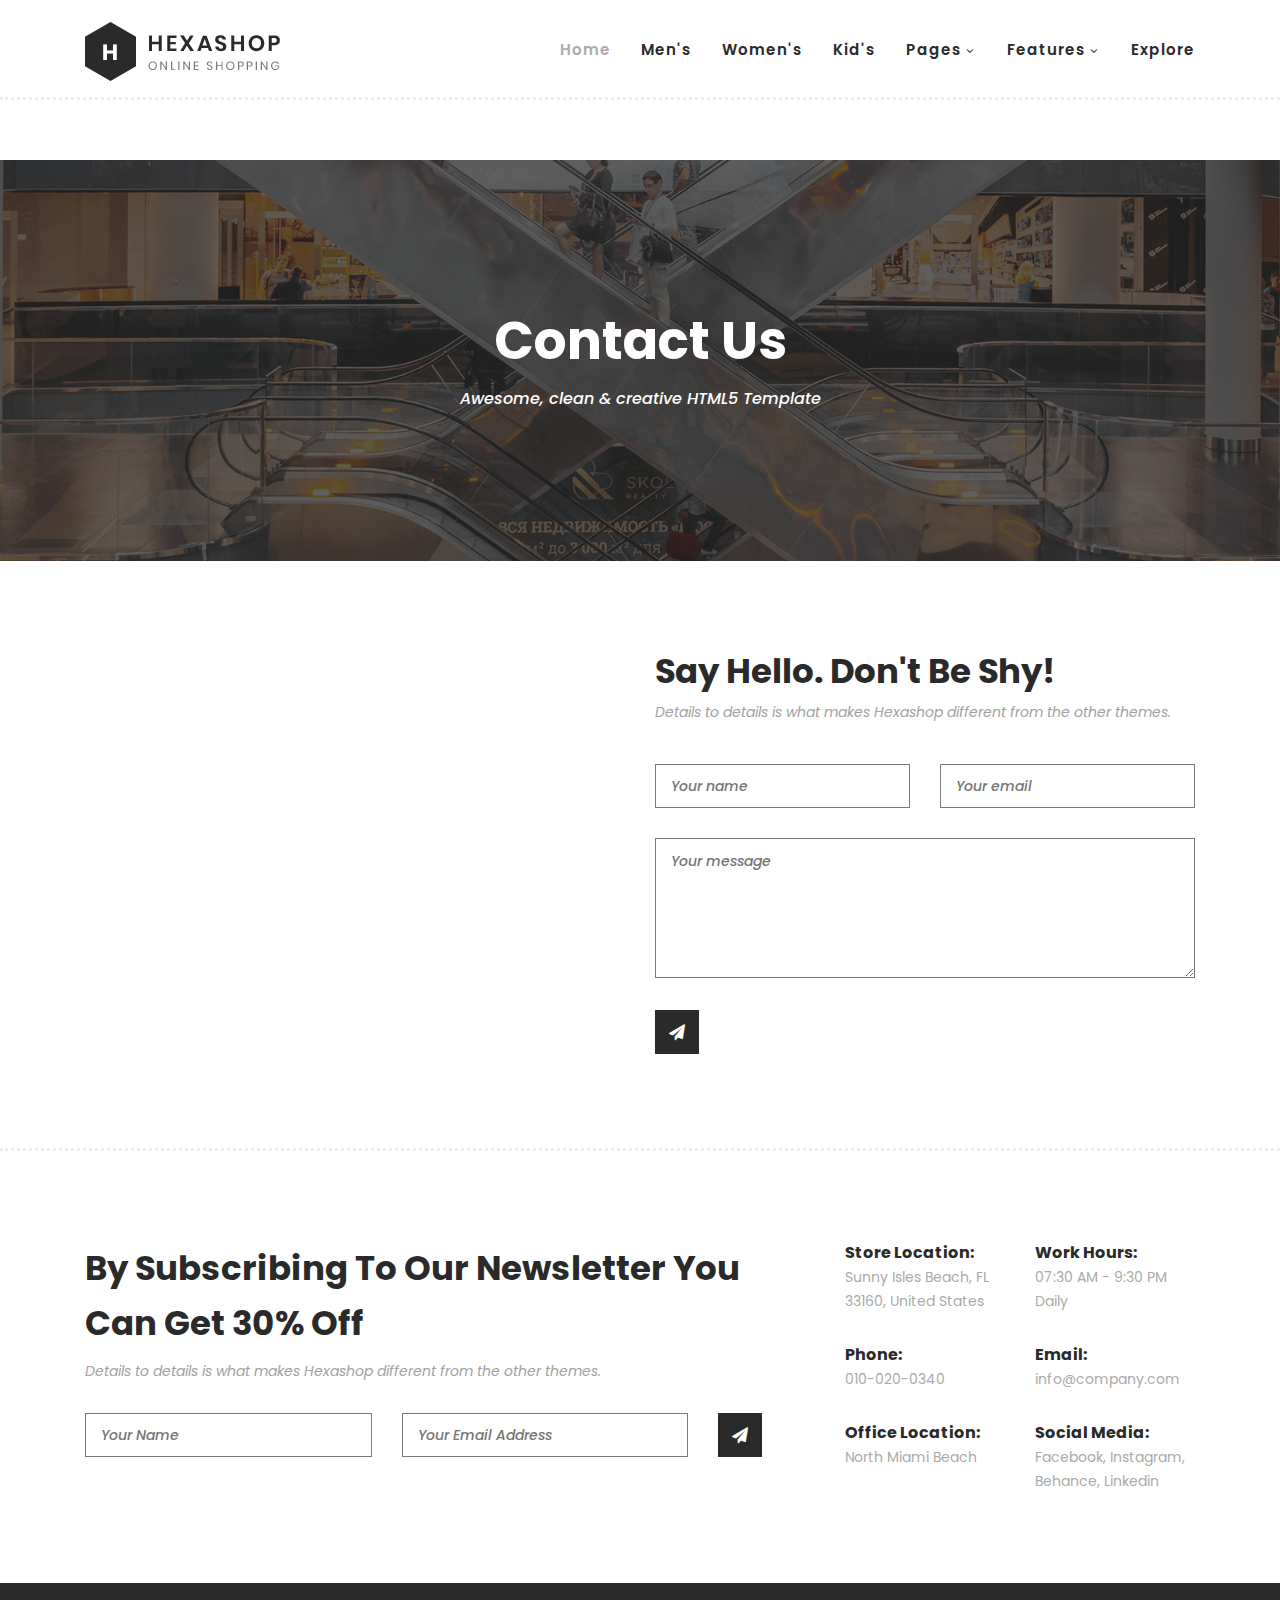
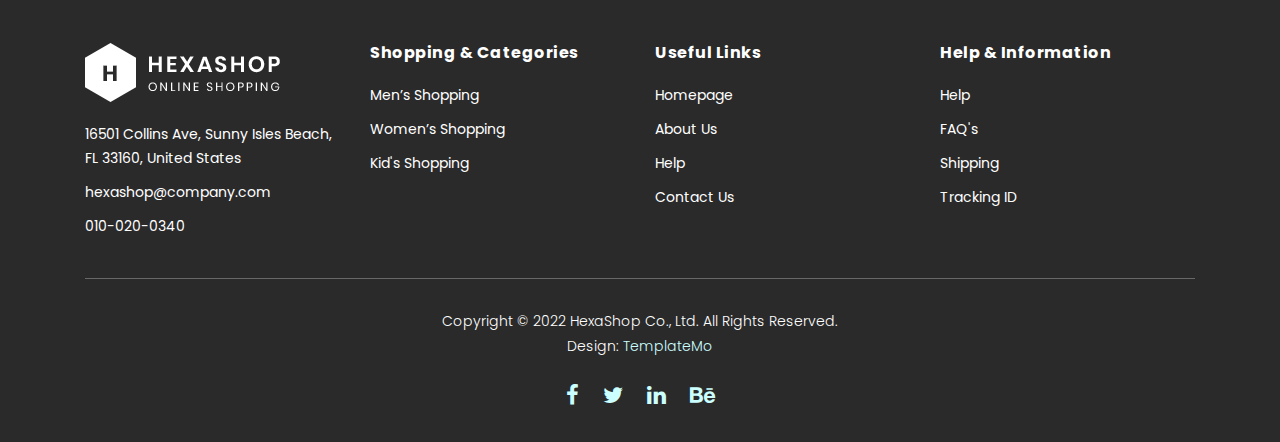
<file: contact.html>
<!DOCTYPE html>
<html lang="en">

  <head>

    <meta charset="utf-8">
    <meta name="viewport" content="width=device-width, initial-scale=1, shrink-to-fit=no">
    <meta name="description" content="">
    <meta name="author" content="">
    <link href="https://fonts.googleapis.com/css?family=Poppins:100,200,300,400,500,600,700,800,900&display=swap" rel="stylesheet">

    <title>Hexashop - Contact Page</title>


    <!-- Additional CSS Files -->
    <link rel="stylesheet" type="text/css" href="assets/css/bootstrap.min.css">

    <link rel="stylesheet" type="text/css" href="assets/css/font-awesome.css">

    <link rel="stylesheet" href="assets/css/hexashop.css">

    <link rel="stylesheet" href="assets/css/owl-carousel.css">

    <link rel="stylesheet" href="assets/css/lightbox.css">
    </head>
    
    <body>
    
    <!-- ***** Preloader Start ***** -->
    <div id="preloader">
        <div class="jumper">
            <div></div>
            <div></div>
            <div></div>
        </div>
    </div>  
    <!-- ***** Preloader End ***** -->
    
    
    <!-- ***** Header Area Start ***** -->
    <header class="header-area header-sticky">
        <div class="container">
            <div class="row">
                <div class="col-12">
                    <nav class="main-nav">
                        <!-- ***** Logo Start ***** -->
                        <a href="index.html" class="logo">
                            <img src="assets/images/logo.png">
                        </a>
                        <!-- ***** Logo End ***** -->
                        <!-- ***** Menu Start ***** -->
                        <ul class="nav">
                            <li class="scroll-to-section"><a href="index.html" class="active">Home</a></li>
                            <li class="scroll-to-section"><a href="index.html">Men's</a></li>
                            <li class="scroll-to-section"><a href="index.html">Women's</a></li>
                            <li class="scroll-to-section"><a href="index.html">Kid's</a></li>
                            <li class="submenu">
                                <a href="javascript:;">Pages</a>
                                <ul>
                                    <li><a href="about.html">About Us</a></li>
                                    <li><a href="products.html">Products</a></li>
                                    <li><a href="single-product.html">Single Product</a></li>
                                    <li><a href="contact.html">Contact Us</a></li>
                                </ul>
                            </li>
                            <li class="submenu">
                                <a href="javascript:;">Features</a>
                                <ul>
                                    <li><a href="#">Features Page 1</a></li>
                                    <li><a href="#">Features Page 2</a></li>
                                    <li><a href="#">Features Page 3</a></li>
                                    <li><a rel="nofollow" href="https://templatemo.com/page/4" target="_blank">Template Page 4</a></li>
                                </ul>
                            </li>
                            <li class="scroll-to-section"><a href="index.html">Explore</a></li>
                        </ul>        
                        <a class='menu-trigger'>
                            <span>Menu</span>
                        </a>
                        <!-- ***** Menu End ***** -->
                    </nav>
                </div>
            </div>
        </div>
    </header>
    <!-- ***** Header Area End ***** -->

    <!-- ***** Main Banner Area Start ***** -->
    <div class="page-heading about-page-heading" id="top">
        <div class="container">
            <div class="row">
                <div class="col-lg-12">
                    <div class="inner-content">
                        <h2>Contact Us</h2>
                        <span>Awesome, clean &amp; creative HTML5 Template</span>
                    </div>
                </div>
            </div>
        </div>
    </div>
    <!-- ***** Main Banner Area End ***** -->

    <!-- ***** Contact Area Starts ***** -->
    <div class="contact-us">
        <div class="container">
            <div class="row">
                <div class="col-lg-6">
                    <div id="map">
                      <iframe src="https://www.google.com/maps/embed?pb=!1m18!1m12!1m3!1d90186.37207676383!2d-80.13495239500924!3d25.9317678710111!2m3!1f0!2f0!3f0!3m2!1i1024!2i768!4f13.1!3m3!1m2!1s0x88d9ad1877e4a82d%3A0xa891714787d1fb5e!2sPier%20Park!5e1!3m2!1sen!2sth!4v1637512439384!5m2!1sen!2sth" width="100%" height="400px" frameborder="0" style="border:0" allowfullscreen></iframe>

                      
                    </div>
                </div>
                <div class="col-lg-6">
                    <div class="section-heading">
                        <h2>Say Hello. Don't Be Shy!</h2>
                        <span>Details to details is what makes Hexashop different from the other themes.</span>
                    </div>
                    <form id="contact" action="" method="post">
                        <div class="row">
                          <div class="col-lg-6">
                            <fieldset>
                              <input name="name" type="text" id="name" placeholder="Your name" required="">
                            </fieldset>
                          </div>
                          <div class="col-lg-6">
                            <fieldset>
                              <input name="email" type="text" id="email" placeholder="Your email" required="">
                            </fieldset>
                          </div>
                          <div class="col-lg-12">
                            <fieldset>
                              <textarea name="message" rows="6" id="message" placeholder="Your message" required=""></textarea>
                            </fieldset>
                          </div>
                          <div class="col-lg-12">
                            <fieldset>
                              <button type="submit" id="form-submit" class="main-dark-button"><i class="fa fa-paper-plane"></i></button>
                          </div>
                        </div>
                      </form>
                </div>
            </div>
        </div>
    </div>
    <!-- ***** Contact Area Ends ***** -->

    <!-- ***** Subscribe Area Starts ***** -->
    <div class="subscribe">
        <div class="container">
            <div class="row">
                <div class="col-lg-8">
                    <div class="section-heading">
                        <h2>By Subscribing To Our Newsletter You Can Get 30% Off</h2>
                        <span>Details to details is what makes Hexashop different from the other themes.</span>
                    </div>
                    <form id="subscribe" action="" method="get">
                        <div class="row">
                          <div class="col-lg-5">
                            <fieldset>
                              <input name="name" type="text" id="name" placeholder="Your Name" required="">
                            </fieldset>
                          </div>
                          <div class="col-lg-5">
                            <fieldset>
                              <input name="email" type="text" id="email" pattern="[^ @]*@[^ @]*" placeholder="Your Email Address" required="">
                            </fieldset>
                          </div>
                          <div class="col-lg-2">
                            <fieldset>
                              <button type="submit" id="form-submit" class="main-dark-button"><i class="fa fa-paper-plane"></i></button>
                            </fieldset>
                          </div>
                        </div>
                    </form>
                </div>
                <div class="col-lg-4">
                    <div class="row">
                        <div class="col-6">
                            <ul>
                                <li>Store Location:<br><span>Sunny Isles Beach, FL 33160, United States</span></li>
                                <li>Phone:<br><span>010-020-0340</span></li>
                                <li>Office Location:<br><span>North Miami Beach</span></li>
                            </ul>
                        </div>
                        <div class="col-6">
                            <ul>
                                <li>Work Hours:<br><span>07:30 AM - 9:30 PM Daily</span></li>
                                <li>Email:<br><span>info@company.com</span></li>
                                <li>Social Media:<br><span><a href="#">Facebook</a>, <a href="#">Instagram</a>, <a href="#">Behance</a>, <a href="#">Linkedin</a></span></li>
                            </ul>
                        </div>
                    </div>
                </div>
            </div>
        </div>
    </div>
    <!-- ***** Subscribe Area Ends ***** -->

    <!-- ***** Footer Start ***** -->
    <footer>
        <div class="container">
            <div class="row">
                <div class="col-lg-3">
                    <div class="first-item">
                        <div class="logo">
                            <img src="assets/images/white-logo.png" alt="hexashop ecommerce templatemo">
                        </div>
                        <ul>
                            <li><a href="#">16501 Collins Ave, Sunny Isles Beach, FL 33160, United States</a></li>
                            <li><a href="#">hexashop@company.com</a></li>
                            <li><a href="#">010-020-0340</a></li>
                        </ul>
                    </div>
                </div>
                <div class="col-lg-3">
                    <h4>Shopping &amp; Categories</h4>
                    <ul>
                        <li><a href="#">Men’s Shopping</a></li>
                        <li><a href="#">Women’s Shopping</a></li>
                        <li><a href="#">Kid's Shopping</a></li>
                    </ul>
                </div>
                <div class="col-lg-3">
                    <h4>Useful Links</h4>
                    <ul>
                        <li><a href="#">Homepage</a></li>
                        <li><a href="#">About Us</a></li>
                        <li><a href="#">Help</a></li>
                        <li><a href="#">Contact Us</a></li>
                    </ul>
                </div>
                <div class="col-lg-3">
                    <h4>Help &amp; Information</h4>
                    <ul>
                        <li><a href="#">Help</a></li>
                        <li><a href="#">FAQ's</a></li>
                        <li><a href="#">Shipping</a></li>
                        <li><a href="#">Tracking ID</a></li>
                    </ul>
                </div>
                <div class="col-lg-12">
                    <div class="under-footer">
                        <p>Copyright © 2022 HexaShop Co., Ltd. All Rights Reserved. 
                        
                        <br>Design: <a href="https://templatemo.com" target="_parent" title="free css templates">TemplateMo</a></p>
                        <ul>
                            <li><a href="#"><i class="fa fa-facebook"></i></a></li>
                            <li><a href="#"><i class="fa fa-twitter"></i></a></li>
                            <li><a href="#"><i class="fa fa-linkedin"></i></a></li>
                            <li><a href="#"><i class="fa fa-behance"></i></a></li>
                        </ul>
                    </div>
                </div>
            </div>
        </div>
    </footer>
    

    <!-- jQuery -->
    <script src="assets/js/jquery-2.1.0.min.js"></script>

    <!-- Bootstrap -->
    <script src="assets/js/popper.js"></script>
    <script src="assets/js/bootstrap.min.js"></script>

    <!-- Plugins -->
    <script src="assets/js/owl-carousel.js"></script>
    <script src="assets/js/accordions.js"></script>
    <script src="assets/js/datepicker.js"></script>
    <script src="assets/js/scrollreveal.min.js"></script>
    <script src="assets/js/waypoints.min.js"></script>
    <script src="assets/js/jquery.counterup.min.js"></script>
    <script src="assets/js/imgfix.min.js"></script> 
    <script src="assets/js/slick.js"></script> 
    <script src="assets/js/lightbox.js"></script> 
    <script src="assets/js/isotope.js"></script> 
    
    <!-- Global Init -->
    <script src="assets/js/custom.js"></script>

   
  </body>

</html>
</file>
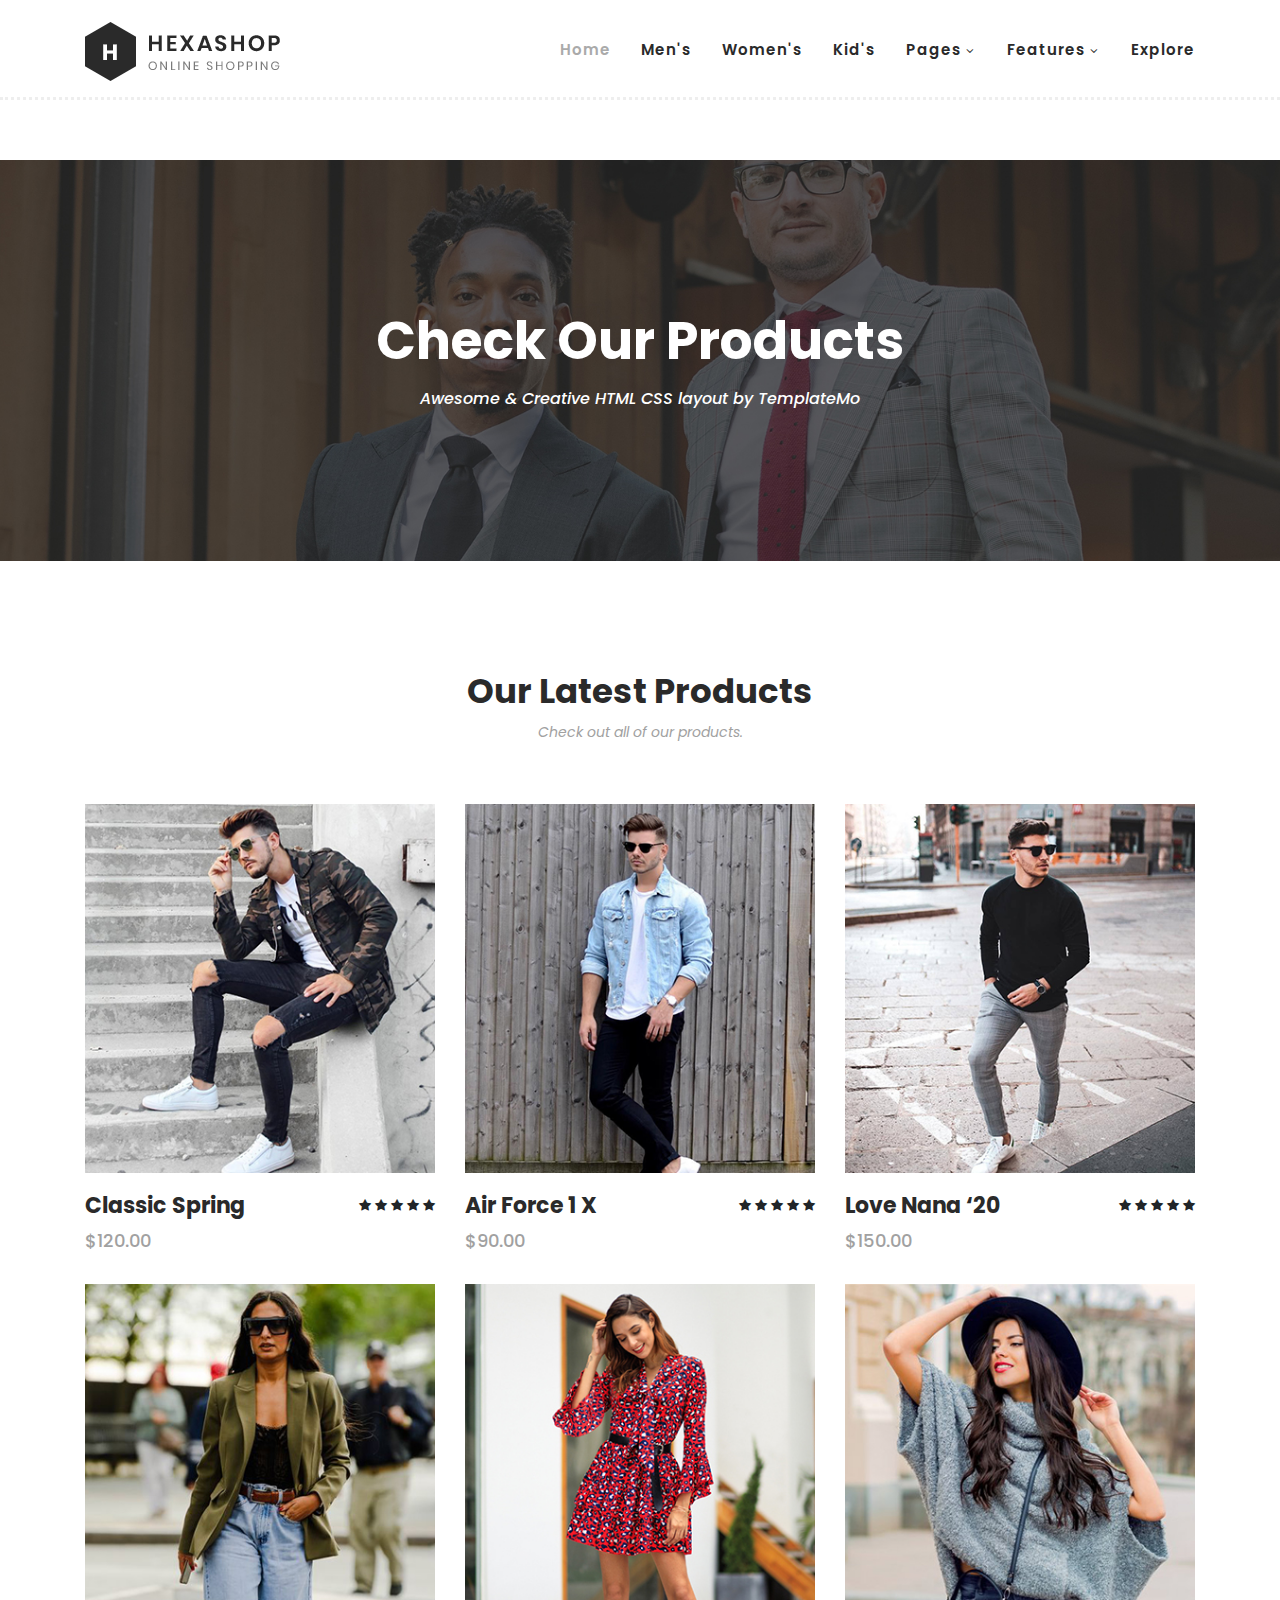
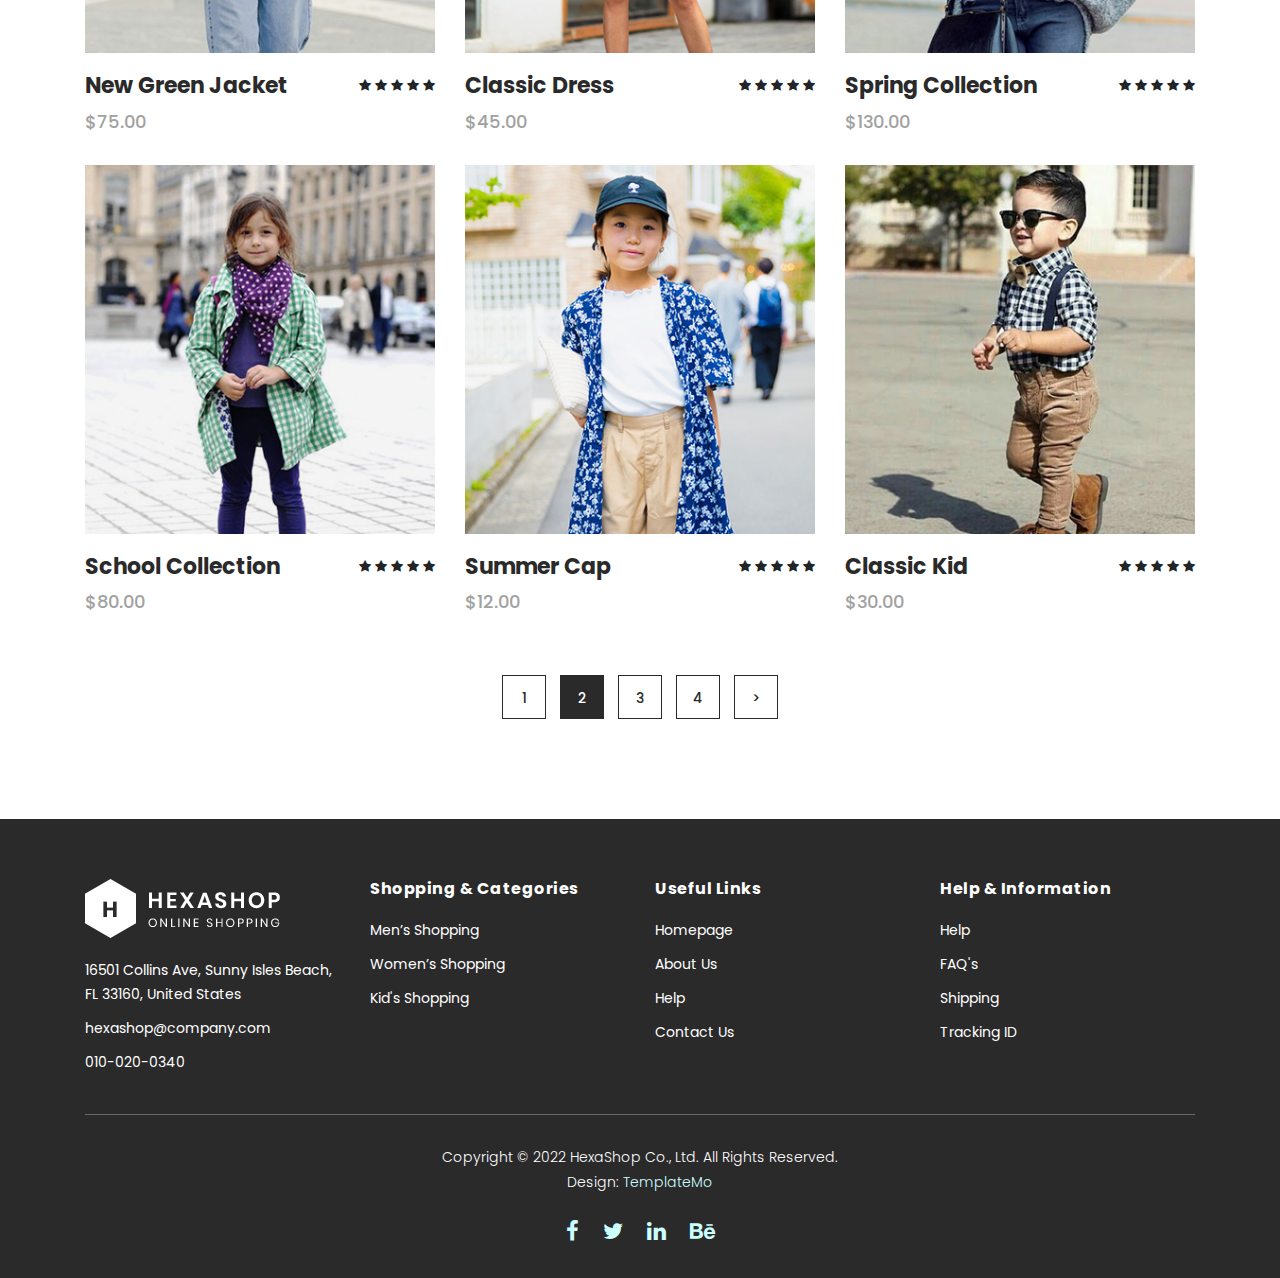
<file: products.html>
<!DOCTYPE html>
<html lang="en">

  <head>

    <meta charset="utf-8">
    <meta name="viewport" content="width=device-width, initial-scale=1, shrink-to-fit=no">
    <meta name="description" content="">
    <meta name="author" content="">
    <link href="https://fonts.googleapis.com/css?family=Poppins:100,200,300,400,500,600,700,800,900&display=swap" rel="stylesheet">

    <title>Hexashop - Product Listing Page</title>


    <!-- Additional CSS Files -->
    <link rel="stylesheet" type="text/css" href="assets/css/bootstrap.min.css">

    <link rel="stylesheet" type="text/css" href="assets/css/font-awesome.css">

    <link rel="stylesheet" href="assets/css/hexashop.css">

    <link rel="stylesheet" href="assets/css/owl-carousel.css">

    <link rel="stylesheet" href="assets/css/lightbox.css">

    </head>
    
    <body>
    
    <!-- ***** Preloader Start ***** -->
    <div id="preloader">
        <div class="jumper">
            <div></div>
            <div></div>
            <div></div>
        </div>
    </div>  
    <!-- ***** Preloader End ***** -->
    
    
    <!-- ***** Header Area Start ***** -->
    <header class="header-area header-sticky">
        <div class="container">
            <div class="row">
                <div class="col-12">
                    <nav class="main-nav">
                        <!-- ***** Logo Start ***** -->
                        <a href="index.html" class="logo">
                            <img src="assets/images/logo.png">
                        </a>
                        <!-- ***** Logo End ***** -->
                        <!-- ***** Menu Start ***** -->
                        <ul class="nav">
                            <li class="scroll-to-section"><a href="index.html" class="active">Home</a></li>
                            <li class="scroll-to-section"><a href="index.html">Men's</a></li>
                            <li class="scroll-to-section"><a href="index.html">Women's</a></li>
                            <li class="scroll-to-section"><a href="index.html">Kid's</a></li>
                            <li class="submenu">
                                <a href="javascript:;">Pages</a>
                                <ul>
                                    <li><a href="about.html">About Us</a></li>
                                    <li><a href="products.html">Products</a></li>
                                    <li><a href="single-product.html">Single Product</a></li>
                                    <li><a href="contact.html">Contact Us</a></li>
                                </ul>
                            </li>
                            <li class="submenu">
                                <a href="javascript:;">Features</a>
                                <ul>
                                    <li><a href="#">Features Page 1</a></li>
                                    <li><a href="#">Features Page 2</a></li>
                                    <li><a href="#">Features Page 3</a></li>
                                    <li><a rel="nofollow" href="https://templatemo.com/page/4" target="_blank">Template Page 4</a></li>
                                </ul>
                            </li>
                            <li class="scroll-to-section"><a href="index.html">Explore</a></li>
                        </ul>        
                        <a class='menu-trigger'>
                            <span>Menu</span>
                        </a>
                        <!-- ***** Menu End ***** -->
                    </nav>
                </div>
            </div>
        </div>
    </header>
    <!-- ***** Header Area End ***** -->

    <!-- ***** Main Banner Area Start ***** -->
    <div class="page-heading" id="top">
        <div class="container">
            <div class="row">
                <div class="col-lg-12">
                    <div class="inner-content">
                        <h2>Check Our Products</h2>
                        <span>Awesome &amp; Creative HTML CSS layout by TemplateMo</span>
                    </div>
                </div>
            </div>
        </div>
    </div>
    <!-- ***** Main Banner Area End ***** -->


    <!-- ***** Products Area Starts ***** -->
    <section class="section" id="products">
        <div class="container">
            <div class="row">
                <div class="col-lg-12">
                    <div class="section-heading">
                        <h2>Our Latest Products</h2>
                        <span>Check out all of our products.</span>
                    </div>
                </div>
            </div>
        </div>
        <div class="container">
            <div class="row">
                <div class="col-lg-4">
                    <div class="item">
                        <div class="thumb">
                            <div class="hover-content">
                                <ul>
                                    <li><a href="single-product.html"><i class="fa fa-eye"></i></a></li>
                                    <li><a href="single-product.html"><i class="fa fa-star"></i></a></li>
                                    <li><a href="single-product.html"><i class="fa fa-shopping-cart"></i></a></li>
                                </ul>
                            </div>
                            <img src="assets/images/men-01.jpg" alt="">
                        </div>
                        <div class="down-content">
                            <h4>Classic Spring</h4>
                            <span>$120.00</span>
                            <ul class="stars">
                                <li><i class="fa fa-star"></i></li>
                                <li><i class="fa fa-star"></i></li>
                                <li><i class="fa fa-star"></i></li>
                                <li><i class="fa fa-star"></i></li>
                                <li><i class="fa fa-star"></i></li>
                            </ul>
                        </div>
                    </div>
                </div>
                <div class="col-lg-4">
                    <div class="item">
                        <div class="thumb">
                            <div class="hover-content">
                                <ul>
                                    <li><a href="single-product.html"><i class="fa fa-eye"></i></a></li>
                                    <li><a href="single-product.html"><i class="fa fa-star"></i></a></li>
                                    <li><a href="single-product.html"><i class="fa fa-shopping-cart"></i></a></li>
                                </ul>
                            </div>
                            <img src="assets/images/men-02.jpg" alt="">
                        </div>
                        <div class="down-content">
                            <h4>Air Force 1 X</h4>
                            <span>$90.00</span>
                            <ul class="stars">
                                <li><i class="fa fa-star"></i></li>
                                <li><i class="fa fa-star"></i></li>
                                <li><i class="fa fa-star"></i></li>
                                <li><i class="fa fa-star"></i></li>
                                <li><i class="fa fa-star"></i></li>
                            </ul>
                        </div>
                    </div>
                </div>
                <div class="col-lg-4">
                    <div class="item">
                        <div class="thumb">
                            <div class="hover-content">
                                <ul>
                                    <li><a href="single-product.html"><i class="fa fa-eye"></i></a></li>
                                    <li><a href="single-product.html"><i class="fa fa-star"></i></a></li>
                                    <li><a href="single-product.html"><i class="fa fa-shopping-cart"></i></a></li>
                                </ul>
                            </div>
                            <img src="assets/images/men-03.jpg" alt="">
                        </div>
                        <div class="down-content">
                            <h4>Love Nana ‘20</h4>
                            <span>$150.00</span>
                            <ul class="stars">
                                <li><i class="fa fa-star"></i></li>
                                <li><i class="fa fa-star"></i></li>
                                <li><i class="fa fa-star"></i></li>
                                <li><i class="fa fa-star"></i></li>
                                <li><i class="fa fa-star"></i></li>
                            </ul>
                        </div>
                    </div>
                </div>
                <div class="col-lg-4">
                    <div class="item">
                        <div class="thumb">
                            <div class="hover-content">
                                <ul>
                                    <li><a href="single-product.html"><i class="fa fa-eye"></i></a></li>
                                    <li><a href="single-product.html"><i class="fa fa-star"></i></a></li>
                                    <li><a href="single-product.html"><i class="fa fa-shopping-cart"></i></a></li>
                                </ul>
                            </div>
                            <img src="assets/images/women-01.jpg" alt="">
                        </div>
                        <div class="down-content">
                            <h4>New Green Jacket</h4>
                            <span>$75.00</span>
                            <ul class="stars">
                                <li><i class="fa fa-star"></i></li>
                                <li><i class="fa fa-star"></i></li>
                                <li><i class="fa fa-star"></i></li>
                                <li><i class="fa fa-star"></i></li>
                                <li><i class="fa fa-star"></i></li>
                            </ul>
                        </div>
                    </div>
                </div>
                <div class="col-lg-4">
                    <div class="item">
                        <div class="thumb">
                            <div class="hover-content">
                                <ul>
                                    <li><a href="single-product.html"><i class="fa fa-eye"></i></a></li>
                                    <li><a href="single-product.html"><i class="fa fa-star"></i></a></li>
                                    <li><a href="single-product.html"><i class="fa fa-shopping-cart"></i></a></li>
                                </ul>
                            </div>
                            <img src="assets/images/women-02.jpg" alt="">
                        </div>
                        <div class="down-content">
                            <h4>Classic Dress</h4>
                            <span>$45.00</span>
                            <ul class="stars">
                                <li><i class="fa fa-star"></i></li>
                                <li><i class="fa fa-star"></i></li>
                                <li><i class="fa fa-star"></i></li>
                                <li><i class="fa fa-star"></i></li>
                                <li><i class="fa fa-star"></i></li>
                            </ul>
                        </div>
                    </div>
                </div>
                <div class="col-lg-4">
                    <div class="item">
                        <div class="thumb">
                            <div class="hover-content">
                                <ul>
                                    <li><a href="single-product.html"><i class="fa fa-eye"></i></a></li>
                                    <li><a href="single-product.html"><i class="fa fa-star"></i></a></li>
                                    <li><a href="single-product.html"><i class="fa fa-shopping-cart"></i></a></li>
                                </ul>
                            </div>
                            <img src="assets/images/women-03.jpg" alt="">
                        </div>
                        <div class="down-content">
                            <h4>Spring Collection</h4>
                            <span>$130.00</span>
                            <ul class="stars">
                                <li><i class="fa fa-star"></i></li>
                                <li><i class="fa fa-star"></i></li>
                                <li><i class="fa fa-star"></i></li>
                                <li><i class="fa fa-star"></i></li>
                                <li><i class="fa fa-star"></i></li>
                            </ul>
                        </div>
                    </div>
                </div>
                <div class="col-lg-4">
                    <div class="item">
                        <div class="thumb">
                            <div class="hover-content">
                                <ul>
                                    <li><a href="single-product.html"><i class="fa fa-eye"></i></a></li>
                                    <li><a href="single-product.html"><i class="fa fa-star"></i></a></li>
                                    <li><a href="single-product.html"><i class="fa fa-shopping-cart"></i></a></li>
                                </ul>
                            </div>
                            <img src="assets/images/kid-01.jpg" alt="">
                        </div>
                        <div class="down-content">
                            <h4>School Collection</h4>
                            <span>$80.00</span>
                            <ul class="stars">
                                <li><i class="fa fa-star"></i></li>
                                <li><i class="fa fa-star"></i></li>
                                <li><i class="fa fa-star"></i></li>
                                <li><i class="fa fa-star"></i></li>
                                <li><i class="fa fa-star"></i></li>
                            </ul>
                        </div>
                    </div>
                </div>
                <div class="col-lg-4">
                    <div class="item">
                        <div class="thumb">
                            <div class="hover-content">
                                <ul>
                                    <li><a href="single-product.html"><i class="fa fa-eye"></i></a></li>
                                    <li><a href="single-product.html"><i class="fa fa-star"></i></a></li>
                                    <li><a href="single-product.html"><i class="fa fa-shopping-cart"></i></a></li>
                                </ul>
                            </div>
                            <img src="assets/images/kid-02.jpg" alt="">
                        </div>
                        <div class="down-content">
                            <h4>Summer Cap</h4>
                            <span>$12.00</span>
                            <ul class="stars">
                                <li><i class="fa fa-star"></i></li>
                                <li><i class="fa fa-star"></i></li>
                                <li><i class="fa fa-star"></i></li>
                                <li><i class="fa fa-star"></i></li>
                                <li><i class="fa fa-star"></i></li>
                            </ul>
                        </div>
                    </div>
                </div>
                <div class="col-lg-4">
                    <div class="item">
                        <div class="thumb">
                            <div class="hover-content">
                                <ul>
                                    <li><a href="single-product.html"><i class="fa fa-eye"></i></a></li>
                                    <li><a href="single-product.html"><i class="fa fa-star"></i></a></li>
                                    <li><a href="single-product.html"><i class="fa fa-shopping-cart"></i></a></li>
                                </ul>
                            </div>
                            <img src="assets/images/kid-03.jpg" alt="">
                        </div>
                        <div class="down-content">
                            <h4>Classic Kid</h4>
                            <span>$30.00</span>
                            <ul class="stars">
                                <li><i class="fa fa-star"></i></li>
                                <li><i class="fa fa-star"></i></li>
                                <li><i class="fa fa-star"></i></li>
                                <li><i class="fa fa-star"></i></li>
                                <li><i class="fa fa-star"></i></li>
                            </ul>
                        </div>
                    </div>
                </div>
                <div class="col-lg-12">
                    <div class="pagination">
                        <ul>
                            <li>
                                <a href="#">1</a>
                            </li>
                            <li class="active">
                                <a href="#">2</a>
                            </li>
                            <li>
                                <a href="#">3</a>
                            </li>
                            <li>
                                <a href="#">4</a>
                            </li>
                            <li>
                                <a href="#">></a>
                            </li>
                        </ul>
                    </div>
                </div>
            </div>
        </div>
    </section>
    <!-- ***** Products Area Ends ***** -->
    
    <!-- ***** Footer Start ***** -->
    <footer>
        <div class="container">
            <div class="row">
                <div class="col-lg-3">
                    <div class="first-item">
                        <div class="logo">
                            <img src="assets/images/white-logo.png" alt="hexashop ecommerce templatemo">
                        </div>
                        <ul>
                            <li><a href="#">16501 Collins Ave, Sunny Isles Beach, FL 33160, United States</a></li>
                            <li><a href="#">hexashop@company.com</a></li>
                            <li><a href="#">010-020-0340</a></li>
                        </ul>
                    </div>
                </div>
                <div class="col-lg-3">
                    <h4>Shopping &amp; Categories</h4>
                    <ul>
                        <li><a href="#">Men’s Shopping</a></li>
                        <li><a href="#">Women’s Shopping</a></li>
                        <li><a href="#">Kid's Shopping</a></li>
                    </ul>
                </div>
                <div class="col-lg-3">
                    <h4>Useful Links</h4>
                    <ul>
                        <li><a href="#">Homepage</a></li>
                        <li><a href="#">About Us</a></li>
                        <li><a href="#">Help</a></li>
                        <li><a href="#">Contact Us</a></li>
                    </ul>
                </div>
                <div class="col-lg-3">
                    <h4>Help &amp; Information</h4>
                    <ul>
                        <li><a href="#">Help</a></li>
                        <li><a href="#">FAQ's</a></li>
                        <li><a href="#">Shipping</a></li>
                        <li><a href="#">Tracking ID</a></li>
                    </ul>
                </div>
                <div class="col-lg-12">
                    <div class="under-footer">
                        <p>Copyright © 2022 HexaShop Co., Ltd. All Rights Reserved. 
                        
                        <br>Design: <a href="https://templatemo.com" target="_parent" title="free css templates">TemplateMo</a></p>
                        <ul>
                            <li><a href="#"><i class="fa fa-facebook"></i></a></li>
                            <li><a href="#"><i class="fa fa-twitter"></i></a></li>
                            <li><a href="#"><i class="fa fa-linkedin"></i></a></li>
                            <li><a href="#"><i class="fa fa-behance"></i></a></li>
                        </ul>
                    </div>
                </div>
            </div>
        </div>
    </footer>
    

    <!-- jQuery -->
    <script src="assets/js/jquery-2.1.0.min.js"></script>

    <!-- Bootstrap -->
    <script src="assets/js/popper.js"></script>
    <script src="assets/js/bootstrap.min.js"></script>

    <!-- Plugins -->
    <script src="assets/js/owl-carousel.js"></script>
    <script src="assets/js/accordions.js"></script>
    <script src="assets/js/datepicker.js"></script>
    <script src="assets/js/scrollreveal.min.js"></script>
    <script src="assets/js/waypoints.min.js"></script>
    <script src="assets/js/jquery.counterup.min.js"></script>
    <script src="assets/js/imgfix.min.js"></script> 
    <script src="assets/js/slick.js"></script> 
    <script src="assets/js/lightbox.js"></script> 
    <script src="assets/js/isotope.js"></script> 
    
    <!-- Global Init -->
    <script src="assets/js/custom.js"></script>


  </body>

</html>
</file>
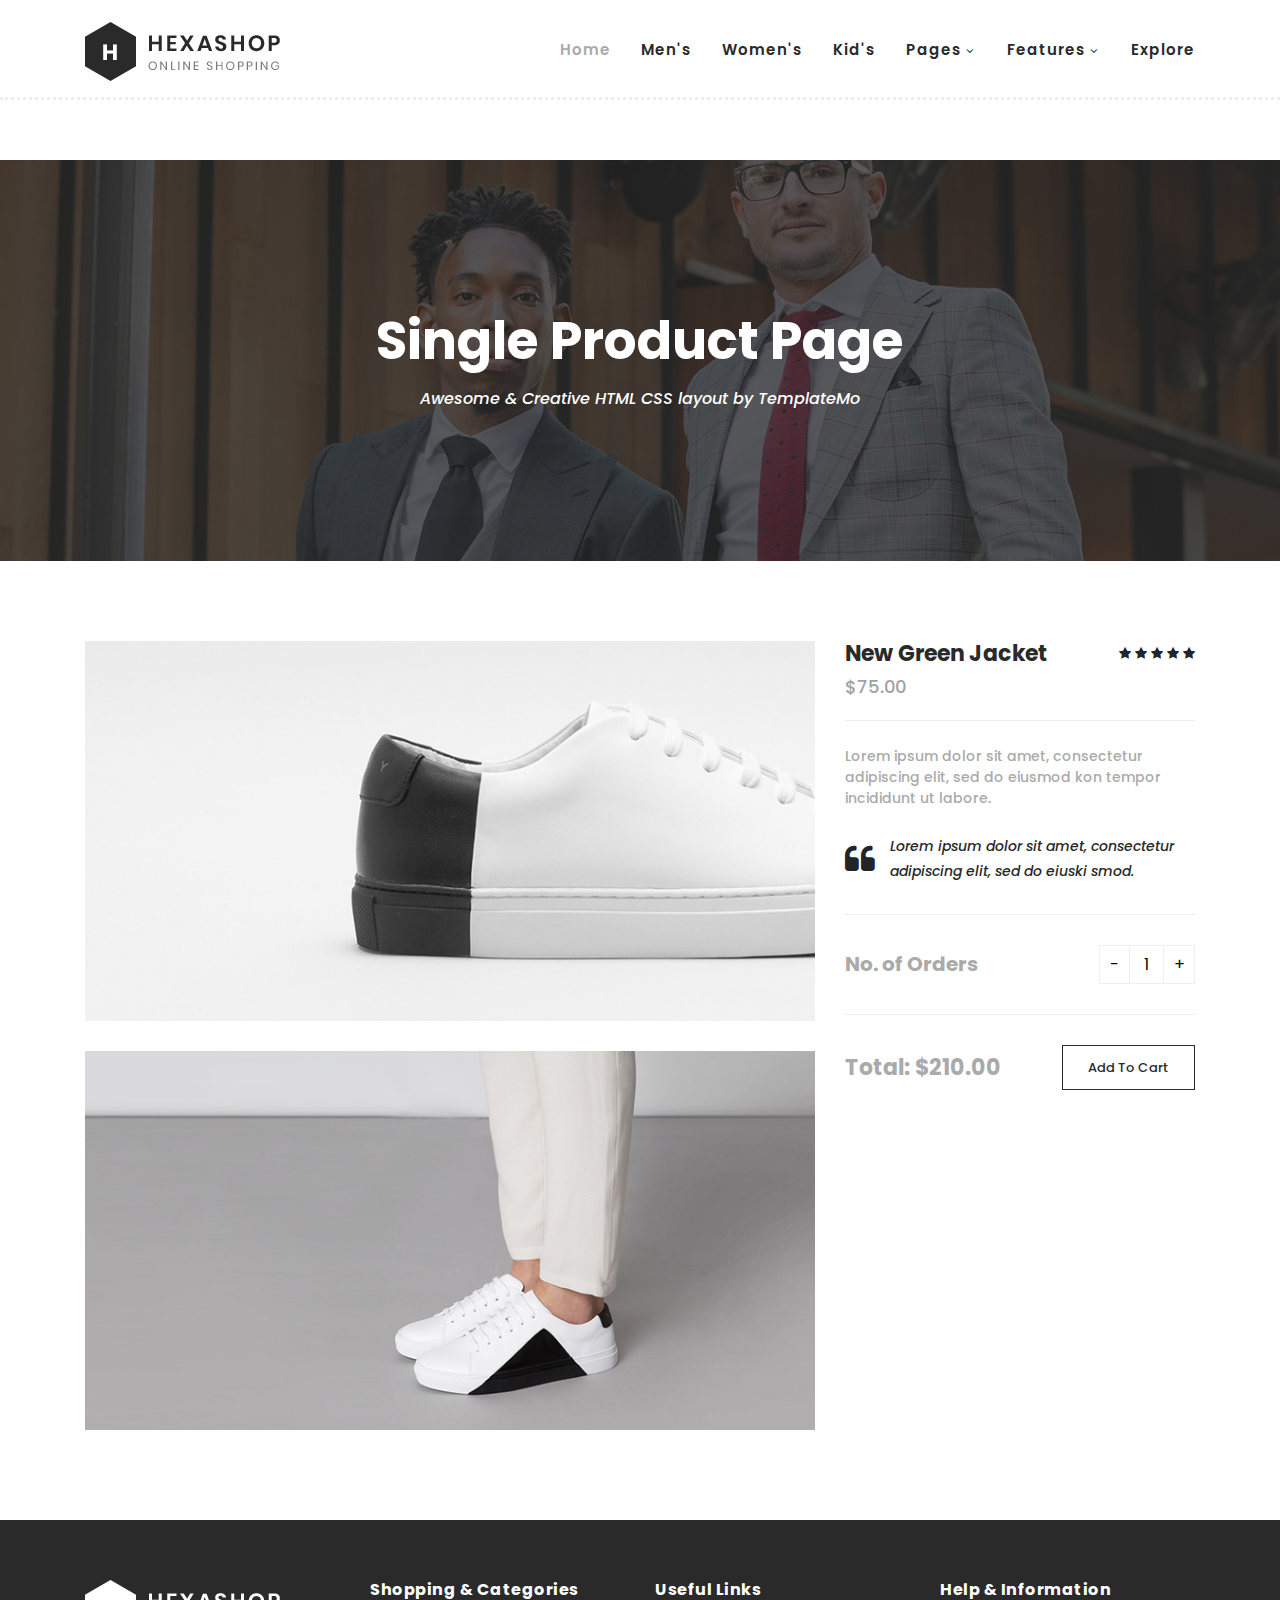
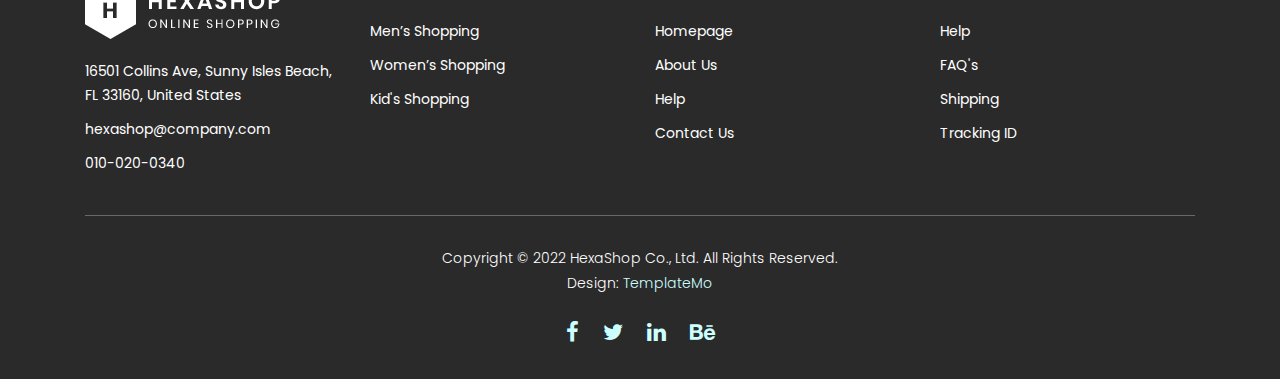
<file: single-product.html>
<!DOCTYPE html>
<html lang="en">

  <head>

    <meta charset="utf-8">
    <meta name="viewport" content="width=device-width, initial-scale=1, shrink-to-fit=no">
    <meta name="description" content="">
    <meta name="author" content="">
    <link href="https://fonts.googleapis.com/css?family=Poppins:100,200,300,400,500,600,700,800,900&display=swap" rel="stylesheet">

    <title>Hexashop - Product Detail Page</title>


    <!-- Additional CSS Files -->
    <link rel="stylesheet" type="text/css" href="assets/css/bootstrap.min.css">

    <link rel="stylesheet" type="text/css" href="assets/css/font-awesome.css">

    <link rel="stylesheet" href="assets/css/hexashop.css">

    <link rel="stylesheet" href="assets/css/owl-carousel.css">

    <link rel="stylesheet" href="assets/css/lightbox.css">

    </head>
    
    <body>
    
    <!-- ***** Preloader Start ***** -->
    <div id="preloader">
        <div class="jumper">
            <div></div>
            <div></div>
            <div></div>
        </div>
    </div>  
    <!-- ***** Preloader End ***** -->
    
    
    <!-- ***** Header Area Start ***** -->
    <header class="header-area header-sticky">
        <div class="container">
            <div class="row">
                <div class="col-12">
                    <nav class="main-nav">
                        <!-- ***** Logo Start ***** -->
                        <a href="index.html" class="logo">
                            <img src="assets/images/logo.png">
                        </a>
                        <!-- ***** Logo End ***** -->
                        <!-- ***** Menu Start ***** -->
                        <ul class="nav">
                            <li class="scroll-to-section"><a href="index.html" class="active">Home</a></li>
                            <li class="scroll-to-section"><a href="index.html">Men's</a></li>
                            <li class="scroll-to-section"><a href="index.html">Women's</a></li>
                            <li class="scroll-to-section"><a href="index.html">Kid's</a></li>
                            <li class="submenu">
                                <a href="javascript:;">Pages</a>
                                <ul>
                                    <li><a href="about.html">About Us</a></li>
                                    <li><a href="products.html">Products</a></li>
                                    <li><a href="single-product.html">Single Product</a></li>
                                    <li><a href="contact.html">Contact Us</a></li>
                                </ul>
                            </li>
                            <li class="submenu">
                                <a href="javascript:;">Features</a>
                                <ul>
                                    <li><a href="#">Features Page 1</a></li>
                                    <li><a href="#">Features Page 2</a></li>
                                    <li><a href="#">Features Page 3</a></li>
                                    <li><a rel="nofollow" href="https://templatemo.com/page/4" target="_blank">Template Page 4</a></li>
                                </ul>
                            </li>
                            <li class="scroll-to-section"><a href="index.html">Explore</a></li>
                        </ul>        
                        <a class='menu-trigger'>
                            <span>Menu</span>
                        </a>
                        <!-- ***** Menu End ***** -->
                    </nav>
                </div>
            </div>
        </div>
    </header>
    <!-- ***** Header Area End ***** -->

    <!-- ***** Main Banner Area Start ***** -->
    <div class="page-heading" id="top">
        <div class="container">
            <div class="row">
                <div class="col-lg-12">
                    <div class="inner-content">
                        <h2>Single Product Page</h2>
                        <span>Awesome &amp; Creative HTML CSS layout by TemplateMo</span>
                    </div>
                </div>
            </div>
        </div>
    </div>
    <!-- ***** Main Banner Area End ***** -->


    <!-- ***** Product Area Starts ***** -->
    <section class="section" id="product">
        <div class="container">
            <div class="row">
                <div class="col-lg-8">
                <div class="left-images">
                    <img src="assets/images/single-product-01.jpg" alt="">
                    <img src="assets/images/single-product-02.jpg" alt="">
                </div>
            </div>
            <div class="col-lg-4">
                <div class="right-content">
                    <h4>New Green Jacket</h4>
                    <span class="price">$75.00</span>
                    <ul class="stars">
                        <li><i class="fa fa-star"></i></li>
                        <li><i class="fa fa-star"></i></li>
                        <li><i class="fa fa-star"></i></li>
                        <li><i class="fa fa-star"></i></li>
                        <li><i class="fa fa-star"></i></li>
                    </ul>
                    <span>Lorem ipsum dolor sit amet, consectetur adipiscing elit, sed do eiusmod kon tempor incididunt ut labore.</span>
                    <div class="quote">
                        <i class="fa fa-quote-left"></i><p>Lorem ipsum dolor sit amet, consectetur adipiscing elit, sed do eiuski smod.</p>
                    </div>
                    <div class="quantity-content">
                        <div class="left-content">
                            <h6>No. of Orders</h6>
                        </div>
                        <div class="right-content">
                            <div class="quantity buttons_added">
                                <input type="button" value="-" class="minus"><input type="number" step="1" min="1" max="" name="quantity" value="1" title="Qty" class="input-text qty text" size="4" pattern="" inputmode=""><input type="button" value="+" class="plus">
                            </div>
                        </div>
                    </div>
                    <div class="total">
                        <h4>Total: $210.00</h4>
                        <div class="main-border-button"><a href="#">Add To Cart</a></div>
                    </div>
                </div>
            </div>
            </div>
        </div>
    </section>
    <!-- ***** Product Area Ends ***** -->
    
    <!-- ***** Footer Start ***** -->
    <footer>
        <div class="container">
            <div class="row">
                <div class="col-lg-3">
                    <div class="first-item">
                        <div class="logo">
                            <img src="assets/images/white-logo.png" alt="hexashop ecommerce templatemo">
                        </div>
                        <ul>
                            <li><a href="#">16501 Collins Ave, Sunny Isles Beach, FL 33160, United States</a></li>
                            <li><a href="#">hexashop@company.com</a></li>
                            <li><a href="#">010-020-0340</a></li>
                        </ul>
                    </div>
                </div>
                <div class="col-lg-3">
                    <h4>Shopping &amp; Categories</h4>
                    <ul>
                        <li><a href="#">Men’s Shopping</a></li>
                        <li><a href="#">Women’s Shopping</a></li>
                        <li><a href="#">Kid's Shopping</a></li>
                    </ul>
                </div>
                <div class="col-lg-3">
                    <h4>Useful Links</h4>
                    <ul>
                        <li><a href="#">Homepage</a></li>
                        <li><a href="#">About Us</a></li>
                        <li><a href="#">Help</a></li>
                        <li><a href="#">Contact Us</a></li>
                    </ul>
                </div>
                <div class="col-lg-3">
                    <h4>Help &amp; Information</h4>
                    <ul>
                        <li><a href="#">Help</a></li>
                        <li><a href="#">FAQ's</a></li>
                        <li><a href="#">Shipping</a></li>
                        <li><a href="#">Tracking ID</a></li>
                    </ul>
                </div>
                <div class="col-lg-12">
                    <div class="under-footer">
                        <p>Copyright © 2022 HexaShop Co., Ltd. All Rights Reserved. 
                        
                        <br>Design: <a href="https://templatemo.com" target="_parent" title="free css templates">TemplateMo</a></p>
                        <ul>
                            <li><a href="#"><i class="fa fa-facebook"></i></a></li>
                            <li><a href="#"><i class="fa fa-twitter"></i></a></li>
                            <li><a href="#"><i class="fa fa-linkedin"></i></a></li>
                            <li><a href="#"><i class="fa fa-behance"></i></a></li>
                        </ul>
                    </div>
                </div>
            </div>
        </div>
    </footer>
    

    <!-- jQuery -->
    <script src="assets/js/jquery-2.1.0.min.js"></script>

    <!-- Bootstrap -->
    <script src="assets/js/popper.js"></script>
    <script src="assets/js/bootstrap.min.js"></script>

    <!-- Plugins -->
    <script src="assets/js/owl-carousel.js"></script>
    <script src="assets/js/accordions.js"></script>
    <script src="assets/js/datepicker.js"></script>
    <script src="assets/js/scrollreveal.min.js"></script>
    <script src="assets/js/waypoints.min.js"></script>
    <script src="assets/js/jquery.counterup.min.js"></script>
    <script src="assets/js/imgfix.min.js"></script> 
    <script src="assets/js/slick.js"></script> 
    <script src="assets/js/lightbox.js"></script> 
    <script src="assets/js/isotope.js"></script> 
    <script src="assets/js/quantity.js"></script>
    
    <!-- Global Init -->
    <script src="assets/js/custom.js"></script>

  

  </body>

</html>
</file>
<file: assets/css/owl-carousel.css>
/**
 * Owl Carousel v2.3.4
 * Copyright 2013-2018 David Deutsch
 * Licensed under: SEE LICENSE IN https://github.com/OwlCarousel2/OwlCarousel2/blob/master/LICENSE
 */
/*
 *  Owl Carousel - Core
 */
.owl-carousel {
  display: none;
  width: 100%;
  -webkit-tap-highlight-color: transparent;
  /* position relative and z-index fix webkit rendering fonts issue */
  position: relative;
  z-index: 1; }
  .owl-carousel .owl-stage {
    position: relative;
    -ms-touch-action: pan-Y;
    touch-action: manipulation;
    -moz-backface-visibility: hidden;
    /* fix firefox animation glitch */ }
  .owl-carousel .owl-stage:after {
    content: ".";
    display: block;
    clear: both;
    visibility: hidden;
    line-height: 0;
    height: 0; }
  .owl-carousel .owl-stage-outer {
    position: relative;
    overflow: hidden;
    /* fix for flashing background */
    -webkit-transform: translate3d(0px, 0px, 0px); }
  .owl-carousel .owl-wrapper,
  .owl-carousel .owl-item {
    -webkit-backface-visibility: hidden;
    -moz-backface-visibility: hidden;
    -ms-backface-visibility: hidden;
    -webkit-transform: translate3d(0, 0, 0);
    -moz-transform: translate3d(0, 0, 0);
    -ms-transform: translate3d(0, 0, 0); }
  .owl-carousel .owl-item {
    position: relative;
    min-height: 1px;
    float: left;
    -webkit-backface-visibility: hidden;
    -webkit-tap-highlight-color: transparent;
    -webkit-touch-callout: none; }
  .owl-carousel .owl-item img {
    display: block;
    width: 100%; }
  .owl-carousel .owl-nav.disabled,
  .owl-carousel .owl-dots.disabled {
    display: none; }
  .owl-carousel .owl-nav .owl-prev,
  .owl-carousel .owl-nav .owl-next,
  .owl-carousel .owl-dot {
    cursor: pointer;
    -webkit-user-select: none;
    -khtml-user-select: none;
    -moz-user-select: none;
    -ms-user-select: none;
    user-select: none; }
  .owl-carousel .owl-nav button.owl-prev,
  .owl-carousel .owl-nav button.owl-next,
  .owl-carousel button.owl-dot {
    background: none;
    color: inherit;
    border: none;
    padding: 0 !important;
    font: inherit; }
  .owl-carousel.owl-loaded {
    display: block; }
  .owl-carousel.owl-loading {
    opacity: 0;
    display: block; }
  .owl-carousel.owl-hidden {
    opacity: 0; }
  .owl-carousel.owl-refresh .owl-item {
    visibility: hidden; }
  .owl-carousel.owl-drag .owl-item {
    -ms-touch-action: pan-y;
        touch-action: pan-y;
    -webkit-user-select: none;
    -moz-user-select: none;
    -ms-user-select: none;
    user-select: none; }
  .owl-carousel.owl-grab {
    cursor: move;
    cursor: grab; }
  .owl-carousel.owl-rtl {
    direction: rtl; }
  .owl-carousel.owl-rtl .owl-item {
    float: right; }

/* No Js */
.no-js .owl-carousel {
  display: block; }

/*
 *  Owl Carousel - Animate Plugin
 */
.owl-carousel .animated {
  animation-duration: 1000ms;
  animation-fill-mode: both; }

.owl-carousel .owl-animated-in {
  z-index: 0; }

.owl-carousel .owl-animated-out {
  z-index: 1; }

.owl-carousel .fadeOut {
  animation-name: fadeOut; }

@keyframes fadeOut {
  0% {
    opacity: 1; }
  100% {
    opacity: 0; } }

/*
 * 	Owl Carousel - Auto Height Plugin
 */
.owl-height {
  transition: height 500ms ease-in-out; }

/*
 * 	Owl Carousel - Lazy Load Plugin
 */
.owl-carousel .owl-item {
  /**
			This is introduced due to a bug in IE11 where lazy loading combined with autoheight plugin causes a wrong
			calculation of the height of the owl-item that breaks page layouts
		 */ }
  .owl-carousel .owl-item .owl-lazy {
    opacity: 0;
    transition: opacity 400ms ease; }
  .owl-carousel .owl-item .owl-lazy[src^=""], .owl-carousel .owl-item .owl-lazy:not([src]) {
    max-height: 0; }
  .owl-carousel .owl-item img.owl-lazy {
    transform-style: preserve-3d; }

/*
 * 	Owl Carousel - Video Plugin
 */
.owl-carousel .owl-video-wrapper {
  position: relative;
  height: 100%;
  background: #000; }

.owl-carousel .owl-video-play-icon {
  position: absolute;
  height: 80px;
  width: 80px;
  left: 50%;
  top: 50%;
  margin-left: -40px;
  margin-top: -40px;
  background: url("owl.video.play.png") no-repeat;
  cursor: pointer;
  z-index: 1;
  -webkit-backface-visibility: hidden;
  transition: transform 100ms ease; }

.owl-carousel .owl-video-play-icon:hover {
  -ms-transform: scale(1.3, 1.3);
      transform: scale(1.3, 1.3); }

.owl-carousel .owl-video-playing .owl-video-tn,
.owl-carousel .owl-video-playing .owl-video-play-icon {
  display: none; }

.owl-carousel .owl-video-tn {
  opacity: 0;
  height: 100%;
  background-position: center center;
  background-repeat: no-repeat;
  background-size: contain;
  transition: opacity 400ms ease; }

.owl-carousel .owl-video-frame {
  position: relative;
  z-index: 1;
  height: 100%;
  width: 100%; }
</file>
<file: assets/css/hexashop.css>
/* ---------------------------------------------
Table of contents
------------------------------------------------
01. font & reset css
02. reset
03. global styles
04. header
05. banner
06. features
07. testimonials
08. contact
09. footer
10. preloader
11. search
12. portfolio

--------------------------------------------- */
/* 
---------------------------------------------
font & reset css
--------------------------------------------- 
*/
@import url("https://fonts.googleapis.com/css?family=Poppins:100,200,300,400,500,600,700,800,900");
/* 
---------------------------------------------
reset
--------------------------------------------- 
*/
* , *::after , *::before{
  margin: 0;
  padding: 0;
  box-sizing: border-box;
}

.clearfix:after {
  content: ".";
  display: block;
  clear: both;
  visibility: hidden;
  line-height: 0;
  height: 0;
}

.clearfix {
  display: inline-block;
}


* html .clearfix {
  height: 1%;
}

ul,
li {
  padding: 0;
  margin: 0;
  list-style: none;
}


html,
body {
  font-family: "Poppins", sans-serif;
  font-weight: 400;
  background-color: #fff;
  font-size: 16px;
}

a {
  text-decoration: none !important;
}

ul {
  margin-bottom: 0px;
}

p {
  font-size: 14px;
  line-height: 25px;
  color: #2a2a2a;
}

/* 
---------------------------------------------
global styles
--------------------------------------------- 
*/
html,
body {
  background: #fff;
  font-family: "Poppins", sans-serif;
}

::selection {
  background: #2a2a2a;
  color: #fff;
}

::-moz-selection {
  background: #2a2a2a;
  color: #fff;
}

@media (max-width: 991px) {
  html,
  body {
    overflow-x: hidden;
  }
  .mobile-top-fix {
    margin-top: 30px;
    margin-bottom: 0px;
  }
  .mobile-bottom-fix {
    margin-bottom: 30px;
  }
  .mobile-bottom-fix-big {
    margin-bottom: 60px;
  }
}

.main-border-button a {
  font-size: 13px;
  color: #fff;
  border: 1px solid #fff;
  padding: 12px 25px;
  display: inline-block;
  font-weight: 500;
  transition: all 0.3s;
}

.main-border-button a:hover {
  background-color: #fff;
  color: #2a2a2a;
}

.main-white-button a {
  font-size: 13px;
  color: #2a2a2a;
  background-color: #fff;
  padding: 12px 25px;
  display: inline-block;
  border-radius: 3px;
  font-weight: 600;
  transition: all 0.3s;
}

.main-white-button a:hover {
  opacity: 0.9;
}

.main-text-button a {
  font-size: 13px;
  color: #fff;
  font-weight: 600;
  transition: all 0.3s;
}

.main-text-button a:hover {
  opacity: 0.9;
}

.section-heading h2 {
  font-size: 34px;
  font-weight: 700;
  color: #2a2a2a;
}

.section-heading span {
  font-size: 14px;
  color: #a1a1a1;
  font-style: italic;
  font-weight: 400;
}

/* 
---------------------------------------------
header
--------------------------------------------- 
*/

.background-header {
  border-bottom: none !important;
  background-color: #fff;
  height: 80px !important;
  position: fixed !important;
  top: 0px;
  left: 0px;
  right: 0px;
  box-shadow: 0px 0px 10px rgba(0, 0, 0, 0.15) !important;
}

.background-header .logo,
.background-header .main-nav .nav li a {
  color: #1e1e1e !important;
}

.background-header .main-nav .nav li:hover a {
  color: #2a2a2a !important;
}

.background-header .nav li a.active {
  color: #2a2a2a !important;
}

.header-area {
  border-bottom: 3px dotted #eee;
  box-shadow: none;
  background-color: #fff;
  position: absolute;
  top: 0px;
  left: 0px;
  right: 0px;
  z-index: 100;
  height: 100px;
  -webkit-transition: all 0.5s ease 0s;
  -moz-transition: all 0.5s ease 0s;
  -o-transition: all 0.5s ease 0s;
  transition: all 0.5s ease 0s;
}

.header-area .main-nav {
  min-height: 80px;
  background: transparent;
}

.header-area .main-nav .logo {
  line-height: 100px;
  color: #fff;
  font-size: 28px;
  font-weight: 700;
  text-transform: uppercase;
  letter-spacing: 2px;
  float: left;
  -webkit-transition: all 0.3s ease 0s;
  -moz-transition: all 0.3s ease 0s;
  -o-transition: all 0.3s ease 0s;
  transition: all 0.3s ease 0s;
}

.background-header .main-nav .logo {
  line-height: 75px;
}

.background-header .nav {
  margin-top: 20px !important;
}

.header-area .main-nav .nav {
  float: right;
  margin-top: 30px;
  margin-right: 0px;
  background-color: transparent;
  -webkit-transition: all 0.3s ease 0s;
  -moz-transition: all 0.3s ease 0s;
  -o-transition: all 0.3s ease 0s;
  transition: all 0.3s ease 0s;
  position: relative;
  z-index: 999;
}

.header-area .main-nav .nav li {
  padding-left: 15px;
  padding-right: 15px;
}

.header-area .main-nav .nav li:last-child {
  padding-right: 0px;
}

.header-area .main-nav .nav li a {
  display: block;
  font-weight: 600;
  font-size: 15px;
  color: #2a2a2a;
  text-transform: capitalize;
  -webkit-transition: all 0.3s ease 0s;
  -moz-transition: all 0.3s ease 0s;
  -o-transition: all 0.3s ease 0s;
  transition: all 0.3s ease 0s;
  height: 40px;
  line-height: 40px;
  border: transparent;
  letter-spacing: 1px;
}

.header-area .main-nav .nav li a {
  color: #2a2a2a;
}

.header-area .main-nav .nav li:hover a,
.header-area .main-nav .nav li a.active {
  color: #aaa !important;
}

.background-header .main-nav .nav li:hover a,
.background-header .main-nav .nav li a.active {
  color: #aaa !important;
  opacity: 1;
}

.header-area .main-nav .nav li.submenu {
  position: relative;
  padding-right: 30px;
}

.header-area .main-nav .nav li.submenu:after {
  font-family: FontAwesome;
  content: "\f107";
  font-size: 12px;
  color: #2a2a2a;
  position: absolute;
  right: 18px;
  top: 12px;
}

.background-header .main-nav .nav li.submenu:after {
  color: #2a2a2a;
}

.header-area .main-nav .nav li.submenu ul {
  position: absolute;
  width: 200px;
  box-shadow: 0 2px 28px 0 rgba(0, 0, 0, 0.06);
  overflow: hidden;
  top: 50px;
  opacity: 0;
  transform: translateY(+2em);
  visibility: hidden;
  z-index: -1;
  transition: all 0.3s ease-in-out 0s, visibility 0s linear 0.3s,
    z-index 0s linear 0.01s;
}

.header-area .main-nav .nav li.submenu ul li {
  margin-left: 0px;
  padding-left: 0px;
  padding-right: 0px;
}

.header-area .main-nav .nav li.submenu ul li a {
  opacity: 1;
  display: block;
  background: #f7f7f7;
  color: #2a2a2a !important;
  padding-left: 20px;
  height: 40px;
  line-height: 40px;
  -webkit-transition: all 0.3s ease 0s;
  -moz-transition: all 0.3s ease 0s;
  -o-transition: all 0.3s ease 0s;
  transition: all 0.3s ease 0s;
  position: relative;
  font-size: 13px;
  font-weight: 400;
  border-bottom: 1px solid #eee;
}

.header-area .main-nav .nav li.submenu ul li a:hover {
  background: #fff;
  color: #aaa !important;
  padding-left: 25px;
}

.header-area .main-nav .nav li.submenu ul li a:hover:before {
  width: 3px;
}

.header-area .main-nav .nav li.submenu:hover ul {
  visibility: visible;
  opacity: 1;
  z-index: 1;
  transform: translateY(0%);
  transition-delay: 0s, 0s, 0.3s;
}

.header-area .main-nav .menu-trigger {
  cursor: pointer;
  display: block;
  position: absolute;
  top: 33px;
  width: 32px;
  height: 40px;
  text-indent: -9999em;
  z-index: 99;
  right: 40px;
  display: none;
}

.background-header .main-nav .menu-trigger {
  top: 23px;
}

.header-area .main-nav .menu-trigger span,
.header-area .main-nav .menu-trigger span:before,
.header-area .main-nav .menu-trigger span:after {
  -moz-transition: all 0.4s;
  -o-transition: all 0.4s;
  -webkit-transition: all 0.4s;
  transition: all 0.4s;
  background-color: #1e1e1e;
  display: block;
  position: absolute;
  width: 30px;
  height: 2px;
  left: 0;
}

.background-header .main-nav .menu-trigger span,
.background-header .main-nav .menu-trigger span:before,
.background-header .main-nav .menu-trigger span:after {
  background-color: #1e1e1e;
}

.header-area .main-nav .menu-trigger span:before,
.header-area .main-nav .menu-trigger span:after {
  -moz-transition: all 0.4s;
  -o-transition: all 0.4s;
  -webkit-transition: all 0.4s;
  transition: all 0.4s;
  background-color: #1e1e1e;
  display: block;
  position: absolute;
  width: 30px;
  height: 2px;
  left: 0;
  width: 75%;
}

.background-header .main-nav .menu-trigger span:before,
.background-header .main-nav .menu-trigger span:after {
  background-color: #1e1e1e;
}

.header-area .main-nav .menu-trigger span:before,
.header-area .main-nav .menu-trigger span:after {
  content: "";
}

.header-area .main-nav .menu-trigger span {
  top: 16px;
}

.header-area .main-nav .menu-trigger span:before {
  -moz-transform-origin: 33% 100%;
  -ms-transform-origin: 33% 100%;
  -webkit-transform-origin: 33% 100%;
  transform-origin: 33% 100%;
  top: -10px;
  z-index: 10;
}

.header-area .main-nav .menu-trigger span:after {
  -moz-transform-origin: 33% 0;
  -ms-transform-origin: 33% 0;
  -webkit-transform-origin: 33% 0;
  transform-origin: 33% 0;
  top: 10px;
}

.header-area .main-nav .menu-trigger.active span,
.header-area .main-nav .menu-trigger.active span:before,
.header-area .main-nav .menu-trigger.active span:after {
  background-color: transparent;
  width: 100%;
}

.header-area .main-nav .menu-trigger.active span:before {
  -moz-transform: translateY(6px) translateX(1px) rotate(45deg);
  -ms-transform: translateY(6px) translateX(1px) rotate(45deg);
  -webkit-transform: translateY(6px) translateX(1px) rotate(45deg);
  transform: translateY(6px) translateX(1px) rotate(45deg);
  background-color: #1e1e1e;
}

.background-header .main-nav .menu-trigger.active span:before {
  background-color: #1e1e1e;
}

.header-area .main-nav .menu-trigger.active span:after {
  -moz-transform: translateY(-6px) translateX(1px) rotate(-45deg);
  -ms-transform: translateY(-6px) translateX(1px) rotate(-45deg);
  -webkit-transform: translateY(-6px) translateX(1px) rotate(-45deg);
  transform: translateY(-6px) translateX(1px) rotate(-45deg);
  background-color: #1e1e1e;
}

.background-header .main-nav .menu-trigger.active span:after {
  background-color: #1e1e1e;
}

.header-area.header-sticky {
  min-height: 80px;
}

.header-area .nav {
  margin-top: 30px;
}

.header-area.header-sticky .nav li a.active {
  color: #aaa;
}

@media (max-width: 1200px) {
  .header-area .main-nav .nav li {
    padding-left: 12px;
    padding-right: 12px;
  }
  .header-area .main-nav:before {
    display: none;
  }
}

@media (max-width: 767px) {
  .header-area .main-nav .logo {
    color: #1e1e1e;
  }
  .header-area.header-sticky .nav li a:hover,
  .header-area.header-sticky .nav li a.active {
    color: #aaa !important;
    opacity: 1;
  }
  .header-area.header-sticky .nav li.search-icon a {
    width: 100%;
  }
  .header-area {
    background-color: #f7f7f7;
    padding: 0px 15px;
    height: 100px;
    box-shadow: none;
    text-align: center;
  }
  .header-area .container {
    padding: 0px;
  }
  .header-area .logo {
    margin-left: 30px;
  }
  .header-area .menu-trigger {
    display: block !important;
  }
  .header-area .main-nav {
    overflow: hidden;
  }
  .header-area .main-nav .nav {
    float: none;
    width: 100%;
    display: none;
    -webkit-transition: all 0s ease 0s;
    -moz-transition: all 0s ease 0s;
    -o-transition: all 0s ease 0s;
    transition: all 0s ease 0s;
    margin-left: 0px;
  }
  .header-area .main-nav .nav li:first-child {
    border-top: 1px solid #eee;
  }
  .header-area.header-sticky .nav {
    margin-top: 100px !important;
  }
  .header-area .main-nav .nav li {
    width: 100%;
    background: #fff;
    border-bottom: 1px solid #eee;
    padding-left: 0px !important;
    padding-right: 0px !important;
  }
  .header-area .main-nav .nav li a {
    height: 50px !important;
    line-height: 50px !important;
    padding: 0px !important;
    border: none !important;
    background: #f7f7f7 !important;
    color: #191a20 !important;
  }
  .header-area .main-nav .nav li a:hover {
    background: #eee !important;
    color: #aaa !important;
  }
  .header-area .main-nav .nav li.submenu ul {
    position: relative;
    visibility: inherit;
    opacity: 1;
    z-index: 1;
    transform: translateY(0%);
    transition-delay: 0s, 0s, 0.3s;
    top: 0px;
    width: 100%;
    box-shadow: none;
    height: 0px;
  }
  .header-area .main-nav .nav li.submenu ul li a {
    font-size: 12px;
    font-weight: 400;
  }
  .header-area .main-nav .nav li.submenu ul li a:hover:before {
    width: 0px;
  }
  .header-area .main-nav .nav li.submenu ul.active {
    height: auto !important;
  }
  .header-area .main-nav .nav li.submenu:after {
    color: #3b566e;
    right: 25px;
    font-size: 14px;
    top: 15px;
  }
  .header-area .main-nav .nav li.submenu:hover ul,
  .header-area .main-nav .nav li.submenu:focus ul {
    height: 0px;
  }
}

@media (min-width: 767px) {
  .header-area .main-nav .nav {
    display: flex !important;
  }
}

/* 
---------------------------------------------
banner
--------------------------------------------- 
*/

.main-banner {
  border-bottom: 3px dotted #eee;
  padding-top: 160px;
  padding-bottom: 30px;
}

.main-banner .left-content .thumb img {
  width: 100%;
  overflow: hidden;
}

.main-banner .left-content .inner-content {
  position: absolute;
  left: 100px;
  top: 50%;
  transform: translateY(-50%);
}

.main-banner .left-content .inner-content h4 {
  color: #fff;
  margin-top: -10px;
  font-size: 52px;
  font-weight: 700;
  margin-bottom: 20px;
}

.main-banner .left-content .inner-content span {
  font-size: 16px;
  color: #fff;
  font-weight: 400;
  font-style: italic;
  display: block;
  margin-bottom: 30px;
}

.main-banner .right-content .right-first-image {
  margin-bottom: 28.5px;
}

.main-banner .right-content .right-first-image .thumb {
  position: relative;
  text-align: center;
}

.main-banner .right-content .right-first-image .thumb img {
  width: 100%;
  overflow: hidden;
}

.main-banner .right-content .right-first-image .thumb .inner-content {
  position: absolute;
  top: 50%;
  transform: translateY(-50%);
  width: 100%;
  text-align: center;
}

.main-banner .right-content .right-first-image .thumb .inner-content h4 {
  color: #fff;
  font-size: 24px;
  font-weight: 700;
  margin-bottom: 15px;
}

.main-banner .right-content .right-first-image .thumb .inner-content span {
  font-size: 16px;
  color: #fff;
  font-style: italic;
}

.main-banner .right-content .right-first-image .thumb .hover-content {
  position: absolute;
  top: 15px;
  right: 15px;
  left: 15px;
  bottom: 15px;
  text-align: center;
  background-color: rgba(42, 42, 42, 0.97);
  opacity: 0;
  visibility: hidden;
  transition: all 0.5s;
}

.main-banner .right-content .right-first-image .thumb:hover .hover-content {
  opacity: 1;
  visibility: visible;
}

.main-banner .right-content .right-first-image .thumb .hover-content .inner {
  position: absolute;
  top: 50%;
  left: 50%;
  transform: translate(-50%, -50%);
  width: 100%;
}

.main-banner .right-content .right-first-image .thumb .hover-content h4 {
  color: #fff;
  font-size: 24px;
  font-weight: 700;
  margin-bottom: 15px;
}

.main-banner .right-content .right-first-image .thumb .hover-content p {
  color: #fff;
  padding: 0px 20px;
  margin-bottom: 20px;
}

/*
---------------------------------------------
Men
---------------------------------------------
*/

#men {
  padding-top: 90px;
  padding-bottom: 90px;
  border-bottom: 3px dotted #eee;
}

#men .section-heading {
  margin-bottom: 60px;
}

#men .item .down-content {
  padding-top: 30px;
  position: relative;
  z-index: 3;
  background-color: #fff;
}

#men .item .down-content h4 {
  font-size: 22px;
  color: #2a2a2a;
  font-weight: 700;
  margin-bottom: 8px;
}

#men .item .down-content span {
  font-size: 18px;
  color: #a1a1a1;
  font-weight: 500;
  display: block;
}

#men .item .down-content ul.stars {
  position: absolute;
  right: 0;
  top: 30px;
}

#men .item .down-content ul.stars li {
  display: inline;
  font-size: 13px;
}

#men .item .thumb .hover-content {
  position: absolute;
  z-index: 2;
  text-align: center;
  bottom: -60px;
  width: 100%;
  opacity: 0;
  visibility: hidden;
  transition: all 0.5s;
}

#men .item .thumb:hover .hover-content {
  bottom: 30px;
  opacity: 1;
  visibility: visible;
}

#men .item .thumb {
  position: relative;
}

#men .item .thumb .hover-content ul li {
  display: inline;
  margin: 0px 10px;
}

#men .item .thumb .hover-content ul li a {
  width: 50px;
  height: 50px;
  text-align: center;
  line-height: 50px;
  display: inline-block;
  color: #2a2a2a;
  background-color: #fff;
}

#men .owl-nav {
  text-align: center;
  position: absolute;
  width: 100%;
  top: 40%;
  transform: translateY(-25px);
}

#men .owl-dots {
  display: none;
}

#men .owl-nav .owl-prev {
  position: absolute;
  left: -80px;
  outline: none;
}

#men .owl-nav .owl-prev span,
#men .owl-nav .owl-next span {
  opacity: 0;
}

#men .owl-nav .owl-prev:before {
  display: inline-block;
  font-family: "FontAwesome";
  color: #2a2a2a;
  font-size: 25px;
  font-weight: 700;
  content: "\f104";
  width: 50px;
  height: 50px;
  background-color: transparent;
  line-height: 48px;
  border: 1px solid #2a2a2a;
}

#men .owl-nav .owl-prev {
  opacity: 0.75;
  transition: all 0.5s;
}

#men .owl-nav .owl-prev:hover {
  opacity: 1;
}

#men .owl-nav .owl-next {
  opacity: 0.75;
  transition: all 0.5s;
}

#men .owl-nav .owl-next:hover {
  opacity: 1;
}

#men .owl-nav .owl-next {
  outline: none;
  position: absolute;
  right: -85px;
}

#men .owl-nav .owl-next:before {
  display: inline-block;
  font-family: "FontAwesome";
  color: #2a2a2a;
  font-size: 25px;
  font-weight: 700;
  content: "\f105";
  width: 50px;
  height: 50px;
  background-color: transparent;
  line-height: 48px;
  border: 1px solid #2a2a2a;
}

/*
---------------------------------------------
Women
---------------------------------------------
*/

#women {
  padding-top: 90px;
  padding-bottom: 90px;
  border-bottom: 3px dotted #eee;
}

#women .section-heading {
  margin-bottom: 60px;
}

#women .item .down-content {
  padding-top: 30px;
  position: relative;
  z-index: 3;
  background-color: #fff;
}

#women .item .down-content h4 {
  font-size: 22px;
  color: #2a2a2a;
  font-weight: 700;
  margin-bottom: 8px;
}

#women .item .down-content span {
  font-size: 18px;
  color: #a1a1a1;
  font-weight: 500;
  display: block;
}

#women .item .down-content ul.stars {
  position: absolute;
  right: 0;
  top: 30px;
}

#women .item .down-content ul.stars li {
  display: inline;
  font-size: 13px;
}

#women .item .thumb .hover-content {
  position: absolute;
  z-index: 2;
  text-align: center;
  bottom: -60px;
  width: 100%;
  opacity: 0;
  visibility: hidden;
  transition: all 0.5s;
}

#women .item .thumb:hover .hover-content {
  bottom: 30px;
  opacity: 1;
  visibility: visible;
}

#women .item .thumb {
  position: relative;
}

#women .item .thumb .hover-content ul li {
  display: inline;
  margin: 0px 10px;
}

#women .item .thumb .hover-content ul li a {
  width: 50px;
  height: 50px;
  text-align: center;
  line-height: 50px;
  display: inline-block;
  color: #2a2a2a;
  background-color: #fff;
}

#women .owl-nav {
  text-align: center;
  position: absolute;
  width: 100%;
  top: 40%;
  transform: translateY(-25px);
}

#women .owl-dots {
  display: none;
}

#women .owl-nav .owl-prev {
  position: absolute;
  left: -80px;
  outline: none;
}

#women .owl-nav .owl-prev span,
#women .owl-nav .owl-next span {
  opacity: 0;
}

#women .owl-nav .owl-prev:before {
  display: inline-block;
  font-family: "FontAwesome";
  color: #2a2a2a;
  font-size: 25px;
  font-weight: 700;
  content: "\f104";
  width: 50px;
  height: 50px;
  background-color: transparent;
  line-height: 48px;
  border: 1px solid #2a2a2a;
}

#women .owl-nav .owl-prev {
  opacity: 0.75;
  transition: all 0.5s;
}

#women .owl-nav .owl-prev:hover {
  opacity: 1;
}

#women .owl-nav .owl-next {
  opacity: 0.75;
  transition: all 0.5s;
}

#women .owl-nav .owl-next:hover {
  opacity: 1;
}

#women .owl-nav .owl-next {
  outline: none;
  position: absolute;
  right: -85px;
}

#women .owl-nav .owl-next:before {
  display: inline-block;
  font-family: "FontAwesome";
  color: #2a2a2a;
  font-size: 25px;
  font-weight: 700;
  content: "\f105";
  width: 50px;
  height: 50px;
  background-color: transparent;
  line-height: 48px;
  border: 1px solid #2a2a2a;
}

/*
---------------------------------------------
Kids
---------------------------------------------
*/

#kids {
  padding-top: 90px;
  padding-bottom: 90px;
  border-bottom: 3px dotted #eee;
}

#kids .section-heading {
  margin-bottom: 60px;
}

#kids .item .down-content {
  padding-top: 30px;
  position: relative;
  z-index: 3;
  background-color: #fff;
}

#kids .item .down-content h4 {
  font-size: 22px;
  color: #2a2a2a;
  font-weight: 700;
  margin-bottom: 8px;
}

#kids .item .down-content span {
  font-size: 18px;
  color: #a1a1a1;
  font-weight: 500;
  display: block;
}

#kids .item .down-content ul.stars {
  position: absolute;
  right: 0;
  top: 30px;
}

#kids .item .down-content ul.stars li {
  display: inline;
  font-size: 13px;
}

#kids .item .thumb .hover-content {
  position: absolute;
  z-index: 2;
  text-align: center;
  bottom: -60px;
  width: 100%;
  opacity: 0;
  visibility: hidden;
  transition: all 0.5s;
}

#kids .item .thumb:hover .hover-content {
  bottom: 30px;
  opacity: 1;
  visibility: visible;
}

#kids .item .thumb {
  position: relative;
}

#kids .item .thumb .hover-content ul li {
  display: inline;
  margin: 0px 10px;
}

#kids .item .thumb .hover-content ul li a {
  width: 50px;
  height: 50px;
  text-align: center;
  line-height: 50px;
  display: inline-block;
  color: #2a2a2a;
  background-color: #fff;
}

#kids .owl-nav {
  text-align: center;
  position: absolute;
  width: 100%;
  top: 40%;
  transform: translateY(-25px);
}

#kids .owl-dots {
  display: none;
}

#kids .owl-nav .owl-prev {
  position: absolute;
  left: -80px;
  outline: none;
}

#kids .owl-nav .owl-prev span,
#kids .owl-nav .owl-next span {
  opacity: 0;
}

#kids .owl-nav .owl-prev:before {
  display: inline-block;
  font-family: "FontAwesome";
  color: #2a2a2a;
  font-size: 25px;
  font-weight: 700;
  content: "\f104";
  width: 50px;
  height: 50px;
  background-color: transparent;
  line-height: 48px;
  border: 1px solid #2a2a2a;
}

#kids .owl-nav .owl-prev {
  opacity: 0.75;
  transition: all 0.5s;
}

#kids .owl-nav .owl-prev:hover {
  opacity: 1;
}

#kids .owl-nav .owl-next {
  opacity: 0.75;
  transition: all 0.5s;
}

#kids .owl-nav .owl-next:hover {
  opacity: 1;
}

#kids .owl-nav .owl-next {
  outline: none;
  position: absolute;
  right: -85px;
}

#kids .owl-nav .owl-next:before {
  display: inline-block;
  font-family: "FontAwesome";
  color: #2a2a2a;
  font-size: 25px;
  font-weight: 700;
  content: "\f105";
  width: 50px;
  height: 50px;
  background-color: transparent;
  line-height: 48px;
  border: 1px solid #2a2a2a;
}

/*
---------------------------------------------
Explore
---------------------------------------------
*/

#explore {
  padding-top: 90px;
  padding-bottom: 90px;
  border-bottom: 3px dotted #eee;
}

#explore .left-content {
  margin-right: 30px;
}

#explore .left-content h2 {
  font-size: 34px;
  font-weight: 700;
  color: #2a2a2a;
}

#explore .left-content span {
  font-size: 14px;
  color: #aaaaaa;
  font-weight: 500;
  display: block;
  margin-top: 25px;
}

#explore .left-content .quote {
  margin-top: 25px;
}

#explore .left-content .quote i {
  float: left;
  font-size: 32px;
  margin-right: 15px;
  margin-top: 10px;
}

#explore .left-content .quote p {
  font-style: italic;
  color: #2a2a2a;
  font-weight: 500;
}

#explore .left-content p {
  font-size: 14px;
  color: #aaaaaa;
  font-weight: 500;
  display: block;
  margin-top: 25px;
}

#explore .left-content .main-border-button a {
  color: #2a2a2a;
  border-color: #2a2a2a;
  margin-top: 35px;
}

#explore .left-content .main-border-button a:hover {
  background-color: #2a2a2a;
  color: #fff;
}

#explore img {
  width: 100%;
  overflow: hidden;
}

#explore .leather {
  margin-bottom: 30px;
}

#explore .first-image {
  margin-bottom: 30px;
}

#explore .leather,
#explore .types {
  min-height: 255px;
  background-color: #f8f8f8;
  text-align: center;
  width: 100%;
}

#explore .leather h4,
#explore .types h4 {
  font-size: 24px;
  font-weight: 700;
  color: #2a2a2a;
  padding-top: 90px;
  margin-bottom: 5px;
}

#explore .leather span,
#explore .types span {
  font-size: 14px;
  font-style: italic;
  color: #aaa;
  font-weight: 500;
}

/* 
---------------------------------------------
Social
--------------------------------------------- 
*/

#social {
  margin-top: 90px;
  padding-bottom: 90px;
  border-bottom: 3px dotted #eee;
}

#social .col-2 {
  padding-left: 0;
  padding-right: 0;
}

#social .images {
  margin-top: 60px;
  padding-left: 15px;
  padding-right: 15px;
}

#social .thumb {
  position: relative;
}

#social .thumb .icon {
  position: absolute;
  bottom: 0;
  left: 0;
  right: 0;
  top: 0;
  width: 100%;
  background-color: rgba(0, 0, 0, 0.85);
  opacity: 0;
  visibility: hidden;
  transition: all 0.3s;
}

#social .thumb:hover .icon {
  opacity: 1;
  visibility: visible;
}

#social .thumb .icon h6 {
  color: #fff;
  position: absolute;
  font-size: 14px;
  bottom: 40px;
  font-weight: 400;
  left: 15px;
}

#social .thumb .icon i {
  color: #fff;
  position: absolute;
  bottom: 15px;
  left: 15px;
}

#social .thumb img {
  width: 100%;
  overflow: hidden;
}

/* 
---------------------------------------------
Subscribe
--------------------------------------------- 
*/

.subscribe {
  margin-top: 90px;
}

.subscribe .section-heading {
  margin-bottom: 30px;
}

.subscribe .section-heading h2 {
  line-height: 55px;
}

.subscribe form input {
  width: 100%;
  height: 44px;
  line-height: 44px;
  padding: 0px 15px;
  font-size: 14px;
  font-style: italic;
  font-weight: 500;
  color: #aaa;
  border-radius: 0px;
  border: 1px solid #7a7a7a;
  box-shadow: none;
}

.subscribe form input::focus {
  border-color: #2a2a2a;
  border-radius: 0px;
}

.subscribe form button {
  width: 44px;
  height: 44px;
  display: inline-block;
  text-align: center;
  line-height: 44px;
  background-color: #2a2a2a;
  box-shadow: none;
  border: 1px solid transparent;
  color: #fff;
  transition: all 0.3s;
}

.subscribe form button:hover {
  background-color: #fff;
  border: 1px solid #2a2a2a;
  color: #2a2a2a;
}

.subscribe ul li {
  margin-bottom: 30px;
  display: block;
}

.subscribe ul li {
  font-size: 16px;
  font-weight: 700;
  color: #2a2a2a;
}

.subscribe ul li span,
.subscribe ul li span a {
  font-size: 14px;
  font-weight: 400;
  color: #aaa;
}

.subscribe ul li span a:hover {
  color: #2a2a2a;
}

/* 
---------------------------------------------
footer
--------------------------------------------- 
*/

footer {
  margin-top: 60px;
  padding: 60px 0px 30px 0px;
  background-color: #2a2a2a;
}

footer .logo {
  margin-bottom: 20px;
}

footer ul li {
  display: block;
  margin-bottom: 10px;
}

footer ul li a {
  font-size: 14px;
  color: #fff;
  transition: all 0.3s;
}

footer ul li a:hover {
  color: #aaa;
}

footer h4 {
  letter-spacing: 0.5px;
  font-size: 16px;
  color: #fff;
  font-weight: 700;
  margin-bottom: 20px;
}

footer .under-footer {
  margin-top: 30px;
  padding-top: 30px;
  text-align: center;
  border-top: 1px solid rgba(250, 250, 250, 0.3);
}

footer .under-footer ul {
  margin-top: 20px;
}

footer .under-footer ul li {
  display: inline-block;
  margin: 0px 10px;
}

footer .under-footer ul li a {
  font-size: 22px;
}

footer .under-footer p {
  color: #fff;
  font-size: 14px;
  font-weight: 300;
}

footer .under-footer a {
  color: #cff;
}

footer .under-footer a:hover {
  color: #c66;
}

/* 
---------------------------------------------
Products Page
--------------------------------------------- 
*/

.page-heading {
  margin-top: 160px;
  margin-bottom: 30px;
  background-image: url(../images/products-page-heading.jpg);
  background-position: center center;
  background-size: cover;
  background-repeat: no-repeat;
}

.page-heading .inner-content {
  padding: 150px 0px;
  text-align: center;
}

.page-heading .inner-content h2 {
  font-size: 52px;
  color: #fff;
  font-weight: 700;
  margin-bottom: 15px;
}

.page-heading .inner-content span {
  font-size: 16px;
  font-weight: 500;
  color: #fff;
  font-style: italic;
}

#products .section-heading {
  text-align: center;
  margin-bottom: 60px;
  margin-top: 80px;
}

#products .item {
  margin-bottom: 30px;
}

#products .item .thumb img {
  width: 100%;
  overflow: hidden;
}

#products .item .down-content {
  padding-top: 20px;
  position: relative;
  z-index: 3;
  background-color: #fff;
}

#products .item .down-content h4 {
  font-size: 22px;
  color: #2a2a2a;
  font-weight: 700;
  margin-bottom: 8px;
}

#products .item .down-content span {
  font-size: 18px;
  color: #a1a1a1;
  font-weight: 500;
  display: block;
}

#products .item .down-content ul.stars {
  position: absolute;
  right: 0;
  top: 20px;
}

#products .item .down-content ul.stars li {
  display: inline;
  font-size: 13px;
}

#products .item .thumb .hover-content {
  position: absolute;
  z-index: 2;
  text-align: center;
  bottom: -60px;
  width: 100%;
  opacity: 0;
  visibility: hidden;
  transition: all 0.5s;
}

#products .item .thumb:hover .hover-content {
  bottom: 30px;
  opacity: 1;
  visibility: visible;
}

#products .item .thumb {
  position: relative;
}

#products .item .thumb .hover-content ul li {
  display: inline;
  margin: 0px 10px;
}

#products .item .thumb .hover-content ul li a {
  width: 50px;
  height: 50px;
  text-align: center;
  line-height: 50px;
  display: inline-block;
  color: #2a2a2a;
  background-color: #fff;
}

#products .pagination {
  margin-top: 30px;
  margin-bottom: 40px;
}

#products .pagination ul {
  text-align: center;
  width: 100%;
}

#products .pagination ul li {
  display: inline;
  margin: 0px 5px;
}

#products .pagination ul li a {
  width: 44px;
  height: 44px;
  border: 1px solid #2a2a2a;
  display: inline-block;
  text-align: center;
  line-height: 44px;
  font-size: 14px;
  font-weight: 500;
  color: #2a2a2a;
}

#products .pagination ul li a:hover,
#products .pagination ul li.active a {
  background-color: #2a2a2a;
  color: #fff;
}

/* 
---------------------------------------------
Single Product Page
--------------------------------------------- 
*/

#product {
  margin-top: 80px;
}

#product .left-images img {
  width: 100%;
  overflow: hidden;
  margin-bottom: 30px;
}

#product .right-content {
  position: relative;
  z-index: 3;
  background-color: #fff;
}

#product .right-content h4 {
  font-size: 22px;
  color: #2a2a2a;
  font-weight: 700;
  margin-bottom: 0px;
}

#product .right-content span.price {
  font-size: 18px;
  color: #a1a1a1;
  font-weight: 500;
  display: block;
  margin-top: 5px;
  border-bottom: 1px solid #eee;
  padding-bottom: 20px;
}

#product .right-content ul.stars {
  position: absolute;
  right: 0;
  top: 0;
}

#product .right-content ul.stars li {
  display: inline;
  font-size: 13px;
}

#product .right-content span {
  font-size: 14px;
  color: #aaaaaa;
  font-weight: 500;
  display: block;
  margin-top: 25px;
}

#product .right-content .quote {
  margin-top: 25px;
}

#product .right-content .quote i {
  float: left;
  font-size: 32px;
  margin-right: 15px;
  margin-top: 10px;
}

#product .right-content .quote p {
  font-style: italic;
  color: #2a2a2a;
  font-weight: 500;
}

#product .right-content p {
  font-size: 14px;
  color: #aaaaaa;
  font-weight: 500;
  display: block;
  margin-top: 25px;
}

.quantity-content {
  margin-top: 30px;
  padding-top: 30px;
  border-top: 1px solid #eee;
  border-bottom: 1px solid #eee;
  width: 100%;
  padding-bottom: 30px;
  margin-bottom: 30px;
}

.quantity-content .left-content {
  float: left;
  margin-right: 30px;
}

.quantity-content .right-content {
  text-align: right;
}

.quantity-content .left-content h6 {
  padding-top: 7px;
  font-size: 20px;
  font-weight: 700;
  color: #aaa;
  position: relative;
  z-index: 11;
}

.total h4 {
  float: left;
  font-size: 20px;
  margin-top: 10px;
  color: #aaa !important;
}

.total .main-border-button {
  text-align: right;
}

.total .main-border-button a {
  border-color: #2a2a2a;
  color: #2a2a2a;
}

.total .main-border-button a:hover {
  color: #fff;
  background-color: #2a2a2a;
}

.quantity {
  display: inline-block;
}

.quantity .input-text.qty {
  width: 35px;
  height: 39px;
  padding: 0 5px;
  text-align: center;
  background-color: transparent;
  border: 1px solid #efefef;
}

.quantity.buttons_added {
  text-align: left;
  position: relative;
  white-space: nowrap;
  vertical-align: top;
}

.quantity.buttons_added input {
  display: inline-block;
  margin: 0;
  vertical-align: top;
  box-shadow: none;
}

.quantity.buttons_added .minus,
.quantity.buttons_added .plus {
  padding: 7px 10px 8px;
  height: 39px;
  background-color: #ffffff;
  border: 1px solid #efefef;
  cursor: pointer;
}

.quantity.buttons_added .minus {
  border-right: 0;
}

.quantity.buttons_added .plus {
  border-left: 0;
}

.quantity.buttons_added .minus:hover,
.quantity.buttons_added .plus:hover {
  background: #eeeeee;
}

.quantity input::-webkit-outer-spin-button,
.quantity input::-webkit-inner-spin-button {
  -webkit-appearance: none;
  margin: 0;
}

.quantity.buttons_added .minus:focus,
.quantity.buttons_added .plus:focus {
  outline: none;
}

/* 
---------------------------------------------
About Us Page
--------------------------------------------- 
*/

.about-page-heading {
  margin-top: 160px;
  margin-bottom: 30px;
  background-image: url(../images/about-us-page-heading.jpg);
  background-position: center center;
  background-size: cover;
  background-repeat: no-repeat;
}

.about-us {
  margin-top: 80px;
}

.about-us .left-image img {
  width: 100%;
  overflow: hidden;
}

.about-us .right-content {
  margin-left: 30px;
}

.about-us .right-content h4 {
  font-size: 34px;
  font-weight: 700;
  color: #2a2a2a;
}

.about-us .right-content span {
  font-size: 14px;
  color: #aaaaaa;
  font-weight: 500;
  display: block;
  margin-top: 25px;
}

.about-us .right-content .quote {
  margin-top: 25px;
}

.about-us .right-content .quote i {
  float: left;
  font-size: 32px;
  margin-right: 15px;
  margin-top: 10px;
}

.about-us .right-content .quote p {
  font-style: italic;
  color: #2a2a2a;
  font-weight: 500;
}

.about-us .right-content p {
  font-size: 14px;
  color: #aaaaaa;
  font-weight: 500;
  display: block;
  margin-top: 25px;
}

.about-us .right-content ul {
  border-top: 3px dotted #eee;
  margin-top: 30px;
  padding-top: 30px;
}

.about-us .right-content ul li {
  display: inline-block;
  margin-right: 5px;
}

.about-us .right-content ul li a {
  width: 44px;
  height: 44px;
  background-color: #2a2a2a;
  color: #fff;
  display: inline-block;
  text-align: center;
  line-height: 44px;
  border-radius: 50%;
  transition: all 0.5s;
}

.about-us .right-content ul li a:hover {
  background-color: #eee;
  color: #2a2a2a;
}

.our-team {
  margin-top: 100px;
  padding-top: 90px;
  padding-bottom: 90px;
  border-top: 3px dotted #eee;
}

.our-team .section-heading {
  margin-bottom: 60px;
  text-align: center;
}

.our-team .section-heading h2 {
  margin-bottom: 10px;
}

.our-team .team-item .thumb {
  position: relative;
}

.our-team .team-item .thumb img {
  width: 100%;
  overflow: hidden;
}

.our-team .team-item .thumb .hover-effect {
  position: absolute;
  background-color: rgba(0, 0, 0, 0.9);
  width: 100%;
  text-align: center;
  top: 0;
  bottom: 0;
  opacity: 0;
  visibility: hidden;
  transition: all 0.3s;
}

.our-team .team-item .thumb:hover .hover-effect {
  opacity: 1;
  visibility: visible;
}

.our-team .team-item .thumb .hover-effect .inner-content {
  position: absolute;
  top: 50%;
  text-align: center;
  width: 100%;
  transform: translateY(-22px);
}

.our-team .team-item .thumb .hover-effect .inner-content ul li {
  display: inline-block;
  margin: 0px 5px;
}

.our-team .team-item .thumb .hover-effect .inner-content ul li a {
  width: 44px;
  height: 44px;
  background-color: #fff;
  color: #2a2a2a;
  display: inline-block;
  text-align: center;
  line-height: 44px;
  border-radius: 50%;
  transition: all 0.3s;
}

.our-team .team-item .thumb .hover-effect .inner-content ul li a:hover {
  background-color: #2a2a2a;
  color: #fff;
}

.our-team .team-item .down-content {
  text-align: center;
  padding-top: 25px;
}

.our-team .team-item .down-content h4 {
  font-size: 24px;
  color: #2a2a2a;
  font-weight: 700;
  margin-bottom: 5px;
}

.our-team .team-item .down-content span {
  font-size: 14px;
  color: #a1a1a1;
  font-weight: 500;
  display: block;
  font-style: italic;
}

.our-services {
  padding-top: 90px;
  padding-bottom: 90px;
  border-top: 3px dotted #eee;
  border-bottom: 3px dotted #eee;
}

.our-services .section-heading {
  margin-bottom: 60px;
  text-align: center;
}

.our-services .section-heading h2 {
  margin-bottom: 10px;
}

.our-services .service-item {
  padding: 30px;
  box-shadow: 0px 0px 15px rgba(0, 0, 0, 0.1);
  text-align: center;
}

.our-services .service-item img {
  width: 100%;
  overflow: hidden;
}

.our-services .service-item h4 {
  font-size: 24px;
  font-weight: 700;
  color: #2a2a2a;
  margin-bottom: 20px;
}

.our-services .service-item p {
  margin-bottom: 25px;
}

/* 
---------------------------------------------
contact Us Page
--------------------------------------------- 
*/

.contact-us {
  margin-top: 90px;
  border-bottom: 3px dotted #eee;
  padding-bottom: 90px;
}

.contact-us .section-heading {
  margin-bottom: 40px;
}

.contact-us #map {
  margin-right: 30px;
}

.contact-us form input {
  width: 100%;
  height: 44px;
  line-height: 44px;
  padding: 0px 15px;
  font-size: 14px;
  font-style: italic;
  font-weight: 500;
  color: #aaa;
  border-radius: 0px;
  border: 1px solid #7a7a7a;
  box-shadow: none;
}

.contact-us form input::focus {
  border-color: #2a2a2a;
  border-radius: 0px;
}

.contact-us form textarea {
  width: 100%;
  height: 140px;
  min-height: 120px;
  max-height: 200px;
  margin-top: 30px;
  margin-bottom: 25px;
  line-height: 44px;
  padding: 0px 15px;
  font-size: 14px;
  font-style: italic;
  font-weight: 500;
  color: #aaa;
  border-radius: 0px;
  border: 1px solid #7a7a7a;
  box-shadow: none;
}

.contact-us form textarea::focus {
  border-color: #2a2a2a;
  border-radius: 0px;
}

.contact-us form button {
  width: 44px;
  height: 44px;
  display: inline-block;
  text-align: center;
  line-height: 44px;
  background-color: #2a2a2a;
  box-shadow: none;
  border: 1px solid transparent;
  color: #fff;
  transition: all 0.3s;
}

.contact-us form button:hover {
  background-color: #fff;
  border: 1px solid #2a2a2a;
  color: #2a2a2a;
}

/* 
---------------------------------------------
responsive
--------------------------------------------- 
*/

@media (max-width: 1200px) {
  .main-banner .right-content .right-first-image .thumb .hover-content p {
    display: none;
  }
}

@media (max-width: 992px) {
  .main-banner .right-content .right-first-image .thumb .hover-content p {
    display: block;
  }
  .header-area .main-nav .nav li.submenu:after {
    right: 3px;
  }
  .header-area .main-nav .nav li.submenu {
    padding-right: 15px;
  }
  .header-area .main-nav .nav li {
    padding-right: 5px;
    padding-left: 5px;
  }
  .header-area .main-nav .nav li a {
    font-size: 14px;
    letter-spacing: 0px;
  }
  .main-banner .left-content {
    margin-bottom: 30px;
  }
  #explore .left-content {
    margin-bottom: 30px;
  }
  #explore .right-content .types {
    margin-top: 30px;
  }
  .subscribe input {
    margin-bottom: 15px;
  }
  .subscribe form {
    text-align: center;
    margin-bottom: 30px;
  }
  .about-us .right-content {
    margin-left: 0px;
    margin-top: 30px;
  }
  .our-team .team-item {
    margin-bottom: 30px;
  }
  .our-services .service-item {
    margin-bottom: 30px;
  }
  .contact-us #map {
    margin-right: 0px;
    margin-bottom: 30px;
  }
}

@media (max-width: 767px) {
  .main-banner .left-content .thumb .inner-content {
    left: 50%;
    top: 47.5%;
    transform: translate(-50%, -50%);
    text-align: center;
  }
  .subscribe form button {
    width: 100%;
  }
  footer {
    text-align: center;
  }
  footer h4 {
    margin-top: 30px;
  }
}

#preloader {
  overflow: hidden;
  background-color: #2a2a2a;
  left: 0;
  right: 0;
  top: 0;
  bottom: 0;
  position: fixed;
  z-index: 99999;
  color: #fff;
}

#preloader .jumper {
  left: 0;
  top: 0;
  right: 0;
  bottom: 0;
  display: block;
  position: absolute;
  margin: auto;
  width: 50px;
  height: 50px;
}

#preloader .jumper > div {
  background-color: #fff;
  width: 10px;
  height: 10px;
  border-radius: 100%;
  -webkit-animation-fill-mode: both;
  animation-fill-mode: both;
  position: absolute;
  opacity: 0;
  width: 50px;
  height: 50px;
  -webkit-animation: jumper 1s 0s linear infinite;
  animation: jumper 1s 0s linear infinite;
}

#preloader .jumper > div:nth-child(2) {
  -webkit-animation-delay: 0.33333s;
  animation-delay: 0.33333s;
}

#preloader .jumper > div:nth-child(3) {
  -webkit-animation-delay: 0.66666s;
  animation-delay: 0.66666s;
}

@-webkit-keyframes jumper {
  0% {
    opacity: 0;
    -webkit-transform: scale(0);
    transform: scale(0);
  }
  5% {
    opacity: 1;
  }
  100% {
    -webkit-transform: scale(1);
    transform: scale(1);
    opacity: 0;
  }
}

@keyframes jumper {
  0% {
    opacity: 0;
    -webkit-transform: scale(0);
    transform: scale(0);
  }
  5% {
    opacity: 1;
  }
  100% {
    opacity: 0;
  }
}
</file>
